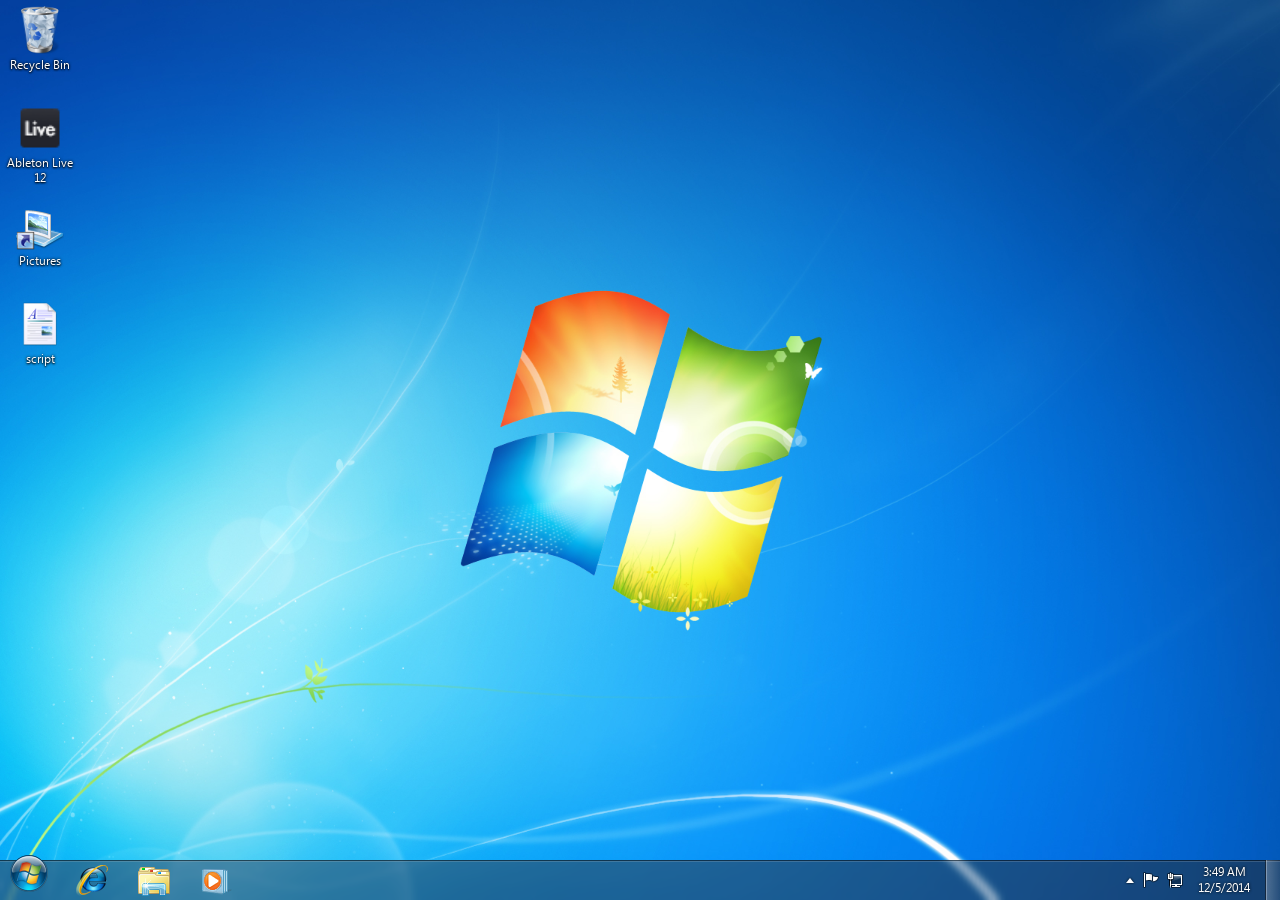
<file: index.html>
<!doctype html>
<html lang="en">
<head>
  <meta charset="utf-8">
  <meta name="viewport" content="width=device-width, initial-scale=1">
  <title></title>
  <!-- 7.css by Khang Nguyen Duy, MIT License (see css/7.css.LICENSE) -->
  <link rel="stylesheet" href="css/7.css">
  <style>
    /* Segoe UI exactly as shipped with Windows 7 (from Microsoft's Windows 7 SP1 media) */
    @font-face { font-family: "Segoe UI"; src: url("fonts/segoeui.ttf") format("truetype"); font-weight: 400; font-style: normal; }
    @font-face { font-family: "Segoe UI"; src: url("fonts/segoeuii.ttf") format("truetype"); font-weight: 400; font-style: italic; }
    @font-face { font-family: "Segoe UI"; src: url("fonts/seguisb.ttf") format("truetype"); font-weight: 600; font-style: normal; }
    @font-face { font-family: "Segoe UI"; src: url("fonts/segoeuib.ttf") format("truetype"); font-weight: 700; font-style: normal; }
    @font-face { font-family: "Segoe UI"; src: url("fonts/segoeuiz.ttf") format("truetype"); font-weight: 700; font-style: italic; }
    @font-face { font-family: "Segoe UI"; src: url("fonts/segoeuil.ttf") format("truetype"); font-weight: 300; font-style: normal; }

    /* Windows 7 Aero pointers (from Windows\Cursors on the Windows 7 media; hotspots from the .cur files) */
    :root { --arrow: url("cursors/aero_arrow.png") 0 0, default; --hand: url("cursors/aero_link.png") 4 0, pointer; }
    *, *::before, *::after { cursor: var(--arrow) !important; }
    a[href]:not(#startmenu a), a[href]:not(#startmenu a) * { cursor: var(--hand) !important; }
    input[type=text], input[type=search], textarea { cursor: text !important; }

    * { box-sizing: border-box; }
    html, body { margin: 0; height: 100%; overflow: hidden; }
    body { font: 9pt "Segoe UI", Tahoma, sans-serif; background: #1a6fc9; user-select: none; -webkit-user-select: none; }
    img { -webkit-user-drag: none; }

    /* ---------- Desktop ---------- */
    #desktop {
      position: fixed; inset: 0;
      background: #1a6fc9 url("images/wallpaper.jpg") center / cover no-repeat;
    }

    /* Desktop icons (add your own in #icons) */
    #icons { position: absolute; top: 4px; left: 4px; bottom: 44px; display: flex; flex-direction: column; flex-wrap: wrap; align-content: flex-start; gap: 2px; }
    #icons[hidden] { display: none; }
    .icon {
      width: 76px; padding: 3px 2px 4px; text-align: center; color: #fff;
      border: 1px solid transparent; border-radius: 3px; text-shadow: 0 0 3px #000, 0 1px 2px #000;
    }
    /* Item highlight: Windows 7's own bitmaps from aero.msstyles (ListView LISTITEM, 9-slice with 3 px sizing margins) */
    .icon { border-image-slice: 3 fill; border-image-width: 3px; border-image-repeat: stretch; }
    .icon:hover { border-color: transparent; background: none; box-shadow: none; border-image-source: url("images/win7/listitem-hot.png"); }
    .icon.selected { border-color: transparent; background: none; box-shadow: none; border-image-source: url("images/win7/listitem-selected.png"); }
    .icon.selected:hover { border-image-source: url("images/win7/listitem-hot-selected.png"); }
    #icons.nofocus .icon.selected:not(:hover) { border-image-source: url("images/win7/listitem-selected-nofocus.png"); }
    .icon .ico { position: relative; display: block; width: 48px; height: 48px; margin: 0 auto 3px; }
    .icon .ico img { display: block; width: 100%; height: 100%; margin: 0; }
    .icon .ico .arrow { position: absolute; left: 0; bottom: 0; width: 40%; height: 40%; }
    #icons[data-size=small] .icon .ico { width: 32px; height: 32px; }
    #icons[data-size=large] .icon { width: 116px; }
    #icons[data-size=large] .icon .ico { width: 96px; height: 96px; }
    /* desktop (not phone): icons sit on a grid and can be dragged */
    #icons.free { display: block; inset: 0 0 40px 0; top: 0; left: 0; bottom: 40px; right: 0; }
    #icons.free .icon { position: absolute; }
    .icon-ghost { position: fixed; z-index: 9998; pointer-events: none; opacity: .55; margin: 0; }
    #marquee { position: fixed; z-index: 9997; pointer-events: none; border: 1px solid rgba(51,153,255,.95); background: rgba(51,153,255,.28); }
    #marquee[hidden] { display: none; }

    /* ---------- Windows: 7.css provides the look; these make them float, resize and snap ---------- */
    .window.app { position: absolute; display: flex; flex-direction: column; min-width: 200px; min-height: 100px; border-radius: var(--w7-w-bdr, 6px) var(--w7-w-bdr, 6px) 0 0; }
    /* Aero glass: the wallpaper and windows behind show through the frame, blurred */
    .window.app { -webkit-backdrop-filter: blur(6px) saturate(1.25); backdrop-filter: blur(6px) saturate(1.25); }
    .window.app[hidden] { display: none; }
    .window.app .title-bar { touch-action: none; }
    .window.app .title-bar .title-icon { width: 16px; height: 16px; margin: 0 4px 0 1px; flex: none; }
    .window.app .title-bar-text { display: flex; align-items: center; }
    .window.app .window-body { flex: 1; overflow: auto; user-select: text; -webkit-user-select: text; }
    .window.app[data-snap=max] { border-radius: 0; }
    .rz { position: absolute; z-index: 5; }
    .rz.n, .rz.s { left: 8px; right: 8px; height: 8px; } .rz.n { top: -4px; } .rz.s { bottom: -4px; }
    .rz.e, .rz.w { top: 8px; bottom: 8px; width: 8px; } .rz.e { right: -4px; } .rz.w { left: -4px; }
    .rz.ne, .rz.nw, .rz.se, .rz.sw { width: 12px; height: 12px; }
    .rz.ne { top: -4px; right: -4px; } .rz.nw { top: -4px; left: -4px; } .rz.se { bottom: -4px; right: -4px; } .rz.sw { bottom: -4px; left: -4px; }
    .rz.n, .rz.s { cursor: url("cursors/aero_ns.png") 4 11, ns-resize !important; } .rz.e, .rz.w { cursor: url("cursors/aero_ew.png") 11 4, ew-resize !important; }
    .rz.ne, .rz.sw { cursor: url("cursors/aero_nesw.png") 8 8, nesw-resize !important; } .rz.nw, .rz.se { cursor: url("cursors/aero_nwse.png") 8 8, nwse-resize !important; }
    .window.app[data-snap=max] .rz { display: none; }

    /* Aero Snap preview */
    #snap-preview {
      position: fixed; z-index: 9000; pointer-events: none; border-radius: 6px;
      border: 1px solid rgba(255,255,255,.8); background: rgba(190,220,255,.25);
      box-shadow: inset 0 0 0 1px rgba(0,0,0,.25), 0 0 20px rgba(0,0,0,.3);
      -webkit-backdrop-filter: blur(4px); backdrop-filter: blur(4px); transition: all .15s;
    }
    #snap-preview[hidden] { display: none; }

    /* Aero Peek: other windows turn into clear glass outlines */
    body.peek .window.app:not(.peek-keep) { background: transparent; box-shadow: inset 0 0 0 1px rgba(255,255,255,.7), 0 0 0 1px rgba(0,0,0,.35); }
    body.peek .window.app:not(.peek-keep)::before { opacity: .12; }
    body.peek .window.app:not(.peek-keep) > * { visibility: hidden; }

    /* ---------- Explorer windows (Recycle Bin, Libraries) ---------- */
    .window.explorer .window-body { margin: 0 6px 6px; padding: 0; display: flex; flex-direction: column; overflow: hidden; background: #fff; }
    .ex-nav { display: flex; align-items: center; gap: 6px; height: 32px; margin: 0 6px 4px; }
    .ex-arrows { display: flex; flex: none; }
    .ex-arrows span {
      width: 26px; height: 26px; border-radius: 50%; display: grid; place-items: center; margin-right: 1px;
      border: 1px solid rgba(0,0,0,.4); opacity: .55;
      background: radial-gradient(circle at 50% 30%, #fff, #c3d1e3 60%, #9fb2cc);
      box-shadow: inset 0 0 0 1px rgba(255,255,255,.7);
    }
    .ex-arrows span::after { content: ""; border-top: 5px solid transparent; border-bottom: 5px solid transparent; }
    .ex-arrows .back::after { border-right: 7px solid #3b5d86; margin-right: 2px; }
    .ex-arrows .fwd::after { border-left: 7px solid #3b5d86; margin-left: 2px; }
    .ex-address, .ex-search { height: 24px; display: flex; align-items: center; background: #fff; border: 1px solid #8e9fb3; border-radius: 2px; box-shadow: 0 0 0 1px rgba(255,255,255,.4); }
    .ex-address { flex: 1; min-width: 0; padding-left: 4px; gap: 4px; white-space: nowrap; overflow: hidden; }
    .ex-address img { width: 16px; height: 16px; }
    .ex-address .chev { width: 0; height: 0; border-left: 4px solid #333; border-top: 3.5px solid transparent; border-bottom: 3.5px solid transparent; margin: 0 4px; }
    .ex-address .fill { flex: 1; }
    .ex-address .drop { width: 18px; height: 100%; display: grid; place-items: center; border-left: 1px solid transparent; }
    .ex-address .drop::after { content: ""; border-top: 4px solid #333; border-left: 3.5px solid transparent; border-right: 3.5px solid transparent; }
    .ex-address .refresh { width: 22px; height: 100%; border-left: 1px solid #c5d2e3; display: grid; place-items: center; }
    .ex-address .refresh::after { content: ""; width: 8px; height: 8px; border: 2px solid #2f6eb5; border-right-color: transparent; border-radius: 50%; }
    .ex-search { width: 34%; max-width: 220px; min-width: 110px; padding: 0 6px; }
    .ex-search input { all: unset; flex: 1; min-width: 0; font: italic 9pt "Segoe UI", Tahoma, sans-serif; color: #000; }
    .ex-search input::placeholder { color: #6d6d6d; opacity: 1; }
    .ex-search svg { width: 13px; height: 13px; flex: none; }
    .ex-cmd {
      height: 32px; flex: none; display: flex; align-items: center; gap: 2px; padding: 0 6px; color: #1e395b;
      background: linear-gradient(#f5faff, #e8f0fa 50%, #dce7f5 50%, #e5eefa); border-bottom: 1px solid #a0afc3;
    }
    .ex-cmd .btn { height: 24px; padding: 0 8px; display: flex; align-items: center; gap: 6px; border: 1px solid transparent; border-radius: 3px; }
    .ex-cmd .btn:hover { border-color: #7da2ce; background: linear-gradient(rgba(255,255,255,.8), rgba(220,235,252,.8)); }
    .ex-cmd .btn.dd::after { content: ""; border-top: 4px solid #1e395b; border-left: 3.5px solid transparent; border-right: 3.5px solid transparent; }
    .ex-cmd .fill { flex: 1; }
    .ex-cmd img { width: 16px; height: 16px; }
    .ex-main { flex: 1; min-height: 0; display: flex; }
    .ex-tree { width: 180px; flex: none; padding: 8px 0; border-right: 1px solid #d6e5f5; overflow: auto; color: #000; }
    .ex-tree .node { display: flex; align-items: center; gap: 5px; height: 22px; padding: 0 6px 0 4px; margin: 0 4px 10px; border: 1px solid transparent; border-radius: 2px; }
    .ex-tree .node:hover { border-color: #b8d6fb; background: linear-gradient(#fafbfd, #ebf3fd); }
    .ex-tree .node .tw { width: 0; height: 0; border-left: 5px solid #a6a6a6; border-top: 4px solid transparent; border-bottom: 4px solid transparent; margin: 0 3px; opacity: 0; transition: opacity .3s; }
    .ex-tree:hover .node .tw { opacity: 1; }
    .ex-tree .node img { width: 16px; height: 16px; }
    .ex-content { flex: 1; min-width: 0; overflow: auto; padding: 10px 14px; color: #000; user-select: none; -webkit-user-select: none; }
    .ex-tree, .ex-nav, .ex-cmd, .ex-details { user-select: none; -webkit-user-select: none; }
    .ex-content .lib-head { font-size: 13pt; color: #1e395b; margin: 2px 0 2px; }
    .ex-content .lib-sub { color: #444; margin-bottom: 14px; }
    .ex-content .tiles { display: flex; flex-wrap: wrap; gap: 4px 8px; }
    .ex-content .tile { width: 240px; display: flex; align-items: center; gap: 8px; padding: 4px; border: 1px solid transparent; border-radius: 3px; }
    .ex-content .tile:hover { border-color: #b8d6fb; background: linear-gradient(#fafbfd, #ebf3fd); }
    .ex-content .tile.selected { border-color: #7da2ce; background: linear-gradient(#dcebfc, #c1dbfc); }
    .ex-content .tile img { width: 48px; height: 48px; }
    .ex-content .tile small { display: block; color: #6d6d6d; font-size: 9pt; }
    .ex-details { height: 50px; flex: none; display: flex; align-items: center; gap: 12px; padding: 0 14px; color: #1e395b; border-top: 1px solid #c5d2e3; background: linear-gradient(#f4f8fd, #e6eef9); }
    .ex-details img { width: 32px; height: 32px; }

    /* ---------- Taskbar ---------- */
    #taskbar {
      position: fixed; left: 0; right: 0; bottom: 0; height: 40px; display: flex; align-items: center; z-index: 9999;
      background: linear-gradient(rgba(25,45,75,.55), rgba(10,20,40,.72));
      -webkit-backdrop-filter: blur(8px); backdrop-filter: blur(8px);
      border-top: 1px solid rgba(255,255,255,.35);
      box-shadow: inset 0 1px 0 rgba(0,0,0,.45), inset 0 2px 0 rgba(255,255,255,.08);
    }
    #start {
      width: 54px; height: 54px; flex: none; margin: -14px 2px 0 2px; padding: 0; border: 0;
      background: url("images/start-orb.png") 0 0 / 54px 162px no-repeat;
    }
    #start:hover { background-position: 0 -54px; }
    #start:active, #start.open { background-position: 0 -108px; }

    /* Taskbar buttons: icon only, glow follows the mouse in the icon's colour */
    #tasks { flex: 1; min-width: 0; display: flex; gap: 2px; height: 100%; padding: 1px 2px 1px 4px; overflow: hidden; }
    .tb {
      --glow: 120, 190, 255; --mx: 50%;
      position: relative; width: 60px; flex: none; height: 38px; display: grid; place-items: center;
      border: 1px solid transparent; border-radius: 3px;
    }
    .tb img { width: 32px; height: 32px; pointer-events: none; }
    .tb.running {
      border-color: rgba(0,0,0,.55);
      background: linear-gradient(rgba(255,255,255,.22), rgba(255,255,255,.08) 45%, rgba(255,255,255,.03) 45%, rgba(255,255,255,.12));
      box-shadow: inset 0 0 0 1px rgba(255,255,255,.28);
    }
    .tb.running.multi::before { content: ""; position: absolute; inset: -1px -4px -1px auto; width: 3px; border: 1px solid rgba(0,0,0,.5); border-left: 0; border-radius: 0 3px 3px 0; background: rgba(255,255,255,.15); }
    .tb:hover {
      border-color: rgba(0,0,0,.6);
      background:
        radial-gradient(circle at var(--mx) 110%, rgba(var(--glow), .85), rgba(var(--glow), .25) 45%, transparent 70%),
        linear-gradient(rgba(255,255,255,.3), rgba(255,255,255,.1) 45%, rgba(255,255,255,.04) 45%, rgba(255,255,255,.14));
      box-shadow: inset 0 0 0 1px rgba(255,255,255,.4);
    }
    .tb.active {
      border-color: rgba(0,0,0,.6);
      background:
        radial-gradient(circle at 50% 110%, rgba(var(--glow), .55), transparent 70%),
        linear-gradient(rgba(255,255,255,.42), rgba(255,255,255,.22) 45%, rgba(255,255,255,.12) 45%, rgba(255,255,255,.3));
      box-shadow: inset 0 0 0 1px rgba(255,255,255,.5), inset 0 0 6px rgba(0,0,0,.3);
    }

    #tray { display: flex; align-items: center; height: 100%; color: #fff; text-shadow: 0 0 3px #000; flex: none; }
    #tray-arrow { width: 18px; height: 30px; display: grid; place-items: center; border: 1px solid transparent; border-radius: 3px; }
    #tray-arrow::after { content: ""; border-bottom: 5px solid #fff; border-left: 4px solid transparent; border-right: 4px solid transparent; filter: drop-shadow(0 0 1px #000); }
    #trayicons { display: flex; align-items: center; gap: 0; }
    #trayicons img { width: 16px; height: 16px; display: block; }
    #trayicons .ti { width: 24px; height: 30px; display: grid; place-items: center; border: 1px solid transparent; border-radius: 3px; }
    #trayicons .ti[hidden] { display: none; }
    #tray-arrow:hover, #trayicons .ti:hover, #clock:hover {
      border-color: rgba(0,0,0,.5); background: linear-gradient(rgba(255,255,255,.3), rgba(255,255,255,.08) 50%, rgba(255,255,255,.02) 50%, rgba(255,255,255,.15));
      box-shadow: inset 0 0 0 1px rgba(255,255,255,.35);
    }
    #clock { height: 36px; padding: 0 8px; margin: 0 2px; display: flex; flex-direction: column; justify-content: center; text-align: center; line-height: 1.35; border: 1px solid transparent; border-radius: 3px; }
    #showdesk {
      width: 15px; height: 100%; margin-left: 4px; padding: 0; border: 0; border-left: 1px solid rgba(0,0,0,.5);
      background: linear-gradient(90deg, rgba(255,255,255,.25), rgba(255,255,255,.08));
      box-shadow: inset 1px 0 0 rgba(255,255,255,.3);
    }
    #showdesk:hover { background: linear-gradient(90deg, rgba(255,255,255,.5), rgba(255,255,255,.2)); }

    /* ---------- Tooltip (Windows 7 style) ---------- */
    #tooltip {
      position: fixed; z-index: 20000; max-width: 300px; padding: 2px 7px 3px; pointer-events: none; white-space: pre-line;
      color: #575757; font: 9pt "Segoe UI", Tahoma, sans-serif;
      background: linear-gradient(#fff, #e4e5f0); border: 1px solid #767676; border-radius: 2px;
      box-shadow: 2px 2px 3px rgba(0,0,0,.25);
    }
    #tooltip[hidden] { display: none; }

    /* ---------- DWM glass (js/dwm-glass.js renders Windows 7's own blur + colorization shaders) ---------- */
    html.dwm-glass .window.app { -webkit-backdrop-filter: none; backdrop-filter: none; }
    html.dwm-glass .window.app:before { background: none; }
    html.dwm-glass .window.app:after { -webkit-backdrop-filter: none; backdrop-filter: none; background: var(--dwm-glass-inactive) 0 0 / 100vw 100vh fixed; }
    html.dwm-glass .window.app.active:after { background-image: var(--dwm-glass); }
    /* Taskbar: glass + aero.msstyles TaskBar2Composited::TaskBar BACKGROUNDBOTTOM (IMAGE 845, sizing margin top 2) */
    html.dwm-glass #taskbar {
      background: var(--dwm-glass) 0 0 / 100vw 100vh fixed; -webkit-backdrop-filter: none; backdrop-filter: none;
      border: 0; box-shadow: none;
      border-image: url("images/win7/taskbar-bottom.png") 2 0 0 0 fill / 2px 0 0 0 stretch;
    }

    /* ---------- Taskbar thumbnails ---------- */
    #thumbs {
      position: fixed; bottom: 44px; z-index: 10002; display: flex; gap: 6px; padding: 8px;
      border: 1px solid rgba(0,0,0,.7); border-radius: 6px;
      background: linear-gradient(rgba(60,100,150,.55), rgba(25,45,80,.8));
      -webkit-backdrop-filter: blur(12px); backdrop-filter: blur(12px);
      box-shadow: inset 0 0 0 1px rgba(255,255,255,.4), 0 0 10px rgba(0,0,0,.5);
    }
    #thumbs[hidden] { display: none; }
    .thumb { position: relative; width: 200px; padding: 4px 6px 8px; border: 1px solid transparent; border-radius: 4px; }
    .thumb:hover { border-color: rgba(0,0,0,.6); background: linear-gradient(rgba(255,255,255,.35), rgba(255,255,255,.1)); box-shadow: inset 0 0 0 1px rgba(255,255,255,.45); }
    .thumb .head { display: flex; align-items: center; gap: 5px; height: 20px; padding-right: 20px; color: #000; text-shadow: 0 0 8px #fff, 0 0 8px #fff, 0 0 4px #fff; }
    .thumb .head img { width: 16px; height: 16px; }
    .thumb .head span { white-space: nowrap; overflow: hidden; text-overflow: ellipsis; }
    .thumb .x { position: absolute; top: 4px; right: 5px; width: 18px; height: 16px; display: none; place-items: center; border-radius: 3px; border: 1px solid rgba(0,0,0,.6); color: #fff; font: bold 9px/1 "Segoe UI", sans-serif; background: linear-gradient(#e8a493, #c2452c 50%, #d8765b); }
    .thumb:hover .x { display: grid; }
    .thumb .pv { height: 110px; display: grid; place-items: center; overflow: hidden; margin-top: 4px; pointer-events: none; }
    .thumb .pv > div { flex: none; transform-origin: center; }

    /* ---------- Flyouts (clock, Action Center, network, hidden icons) ---------- */
    .flyout {
      position: fixed; bottom: 46px; z-index: 10003; padding: 6px;
      border: 1px solid rgba(0,0,0,.7); border-radius: 6px;
      background: linear-gradient(rgba(60,100,150,.55), rgba(25,45,80,.8));
      -webkit-backdrop-filter: blur(12px); backdrop-filter: blur(12px);
      box-shadow: inset 0 0 0 1px rgba(255,255,255,.4), 0 0 10px rgba(0,0,0,.5);
    }
    .flyout[hidden] { display: none; }
    .flyout .panel { background: #fff; border: 1px solid rgba(0,0,0,.5); border-radius: 3px; color: #000; overflow: hidden; }
    .flyout .inner { padding: 10px 14px; }
    .flyout .foot { padding: 8px 14px; background: linear-gradient(#f1f5fb, #e4ecf7); border-top: 1px solid #dfe9f5; text-align: center; }
    .flyout .link { color: #0066cc; }
    .flyout .link:hover { text-decoration: underline; color: #3399ff; }
    #calendar .panel { width: 236px; }
    #calendar .longdate { display: block; text-align: center; padding: 10px 6px 6px; }
    #calendar .nav { display: flex; align-items: center; justify-content: space-between; padding: 4px 8px; color: #1e395b; }
    #calendar .nav .arrow { width: 18px; height: 18px; display: grid; place-items: center; border-radius: 2px; }
    #calendar .nav .arrow:hover { background: #e3eefb; }
    #calendar .nav .prev::after { content: ""; border-right: 5px solid #444; border-top: 4px solid transparent; border-bottom: 4px solid transparent; }
    #calendar .nav .next::after { content: ""; border-left: 5px solid #444; border-top: 4px solid transparent; border-bottom: 4px solid transparent; }
    #calendar table { border-collapse: separate; border-spacing: 0; margin: 0 auto 8px; box-shadow: none; border: 0; background: none; }
    #calendar th, #calendar td { background: none; box-shadow: none; }
    #calendar th { border: 0; border-bottom: 1px solid #dfe9f5; text-align: center; }
    #calendar th { font-weight: normal; color: #1e395b; padding: 2px 0 4px; width: 30px; }
    #calendar td { text-align: center; height: 21px; border: 1px solid transparent; border-radius: 2px; }
    #calendar td.other { color: #a0a0a0; }
    #calendar td:hover { border-color: #b8d6fb; background: #e3eefb; }
    #calendar td.today { border-color: #3399ff; color: #000; }
    #calendar td.sel { background: #cde4fc; border-color: #7da2ce; }
    #trayflyout .panel { min-width: 90px; }
    #netflyout .panel, #acflyout .panel { width: 260px; }
    #netflyout .conn { display: flex; gap: 10px; align-items: center; margin-top: 8px; }
    #netflyout .conn img { width: 32px; height: 32px; }
    #netflyout .muted, #acflyout .muted { color: #575757; }

    /* ---------- Context menus (7.css [role=menu]) ---------- */
    .ctx { position: fixed; z-index: 20001; }
    .ctx[hidden] { display: none; }
    ul[role=menu] { font: 9pt "Segoe UI", Tahoma, sans-serif; }
    ul[role=menu] [role=menuitem] > a { position: relative; color: #000; }
    ul[role=menu] [role=menuitem] > a > img { position: absolute; left: 6px; top: 50%; width: 16px; height: 16px; transform: translateY(-50%); }
    ul[role=menu] [role=menuitem] > a.default { font-weight: bold; }
    ul[role=menu] [role=menuitem] > a[data-check=on]::before { content: "✓"; position: absolute; left: 10px; }
    ul[role=menu] [role=menuitem] > a[data-radio=on]::before { content: ""; position: absolute; left: 12px; top: 50%; width: 6px; height: 6px; margin-top: -3px; border-radius: 50%; background: #000; }
    ul[role=menu] [aria-haspopup=true] > ul[role=menu] { position: absolute; }

    /* Jump list (right-click a taskbar button) */
    #jumplist { position: fixed; bottom: 44px; z-index: 20001; width: 250px; padding: 8px;
      border: 1px solid rgba(0,0,0,.7); border-radius: 6px;
      background: linear-gradient(rgba(60,100,150,.55), rgba(25,45,80,.8));
      -webkit-backdrop-filter: blur(12px); backdrop-filter: blur(12px);
      box-shadow: inset 0 0 0 1px rgba(255,255,255,.4), 0 0 10px rgba(0,0,0,.5); color: #fff; }
    #jumplist[hidden] { display: none; }
    #jumplist .ji { display: flex; align-items: center; gap: 8px; height: 26px; padding: 0 8px; border: 1px solid transparent; border-radius: 3px; text-shadow: 0 0 6px #000, 0 0 2px #000; }
    #jumplist .ji:hover { border-color: rgba(0,0,0,.6); background: linear-gradient(rgba(255,255,255,.4), rgba(255,255,255,.15) 50%, rgba(255,255,255,.05) 50%, rgba(255,255,255,.2)); box-shadow: inset 0 0 0 1px rgba(255,255,255,.45); }
    #jumplist .ji img { width: 16px; height: 16px; }
    #jumplist .ji .pin { width: 16px; height: 16px; }

    /* ---------- Start menu (Windows 7 layout) ---------- */
    #startmenu {
      position: fixed; left: 0; bottom: 40px; width: 424px; max-width: 100vw; height: 520px; max-height: calc(100vh - 70px); z-index: 10000;
      display: flex; padding: 6px 6px 8px 6px; gap: 0;
      border: 1px solid rgba(0,0,0,.75); border-bottom: 0; border-radius: 7px 7px 0 0;
      background: linear-gradient(rgba(60,100,150,.55), rgba(25,45,80,.8));
      -webkit-backdrop-filter: blur(12px); backdrop-filter: blur(12px);
      box-shadow: inset 0 0 0 1px rgba(255,255,255,.4), 0 0 12px rgba(0,0,0,.55);
      font: 9pt "Segoe UI", Tahoma, sans-serif;
    }
    #startmenu[hidden] { display: none; }
    #startmenu a { text-decoration: none; color: inherit; }

    /* Left column: white program list, then the search box on the glass */
    #startmenu .left { width: 252px; flex: none; display: flex; flex-direction: column; }
    #startmenu .programs {
      flex: 1; min-height: 0; display: flex; flex-direction: column;
      background: #fff; border: 1px solid rgba(0,0,0,.55); border-radius: 4px;
      box-shadow: 0 0 0 1px rgba(255,255,255,.45);
    }
    #startmenu .list { flex: 1; overflow: auto; padding: 6px 4px 2px; }
    #startmenu .sep { height: 1px; margin: 4px 8px; background: linear-gradient(90deg, transparent, #d5dfe9 15%, #d5dfe9 85%, transparent); }
    #startmenu .prog {
      display: flex; align-items: center; gap: 6px; height: 40px; padding: 0 6px; color: #000;
      border: 1px solid transparent; border-radius: 3px;
    }
    #startmenu .prog img { width: 32px; height: 32px; flex: none; }
    #startmenu .prog:hover, #startmenu .allprogs:hover {
      border-color: #7da2ce; background: linear-gradient(#dcebfc, #c1dbfc);
      box-shadow: inset 0 0 0 1px rgba(255,255,255,.6);
    }
    #startmenu .results-head { padding: 4px 8px 2px; color: #1e395b; font-weight: bold; }
    #startmenu .noresults { padding: 8px; color: #6d6d6d; }
    #startmenu .allprogs {
      display: flex; align-items: center; gap: 8px; height: 30px; margin: 0 4px 4px; padding: 0 8px; color: #000;
      border: 1px solid transparent; border-radius: 3px;
    }
    #startmenu .allprogs .arrow { width: 0; height: 0; border-left: 5px solid #2b2b2b; border-top: 4px solid transparent; border-bottom: 4px solid transparent; }
    #startmenu .allprogs .mag { display: none; width: 12px; height: 12px; }
    #startmenu.searching .allprogs .arrow { display: none; }
    #startmenu.searching .allprogs .mag { display: block; }
    #startmenu.all .allprogs .arrow { border-left: 0; border-right: 5px solid #2b2b2b; }
    #startmenu .searchbox {
      position: relative; height: 26px; margin: 9px 4px 0 2px; display: flex; align-items: center;
      background: #fff; border: 1px solid #8e9fb3; border-radius: 2px; box-shadow: 0 0 0 1px rgba(255,255,255,.35);
    }
    #startmenu .searchbox input {
      all: unset; flex: 1; min-width: 0; height: 100%; padding: 0 6px; font: 9pt "Segoe UI", Tahoma, sans-serif; color: #000;
    }
    #startmenu .searchbox input::placeholder { color: #6d6d6d; font-style: italic; opacity: 1; }
    #startmenu .searchbox svg { width: 14px; height: 14px; margin-right: 6px; flex: none; }

    /* Right column: user picture, folder links, Shut down */
    #startmenu .right { flex: 1; min-width: 0; display: flex; flex-direction: column; padding: 46px 0 0 6px; color: #fff; }
    #startmenu .userpic {
      position: absolute; top: -26px; right: 52px; width: 66px; height: 66px; padding: 8px;
      border: 1px solid rgba(0,0,0,.6); border-radius: 6px;
      background: linear-gradient(rgba(255,255,255,.95), rgba(214,229,245,.85) 50%, rgba(190,210,235,.85));
      box-shadow: inset 0 0 0 1px rgba(255,255,255,.9), 0 1px 4px rgba(0,0,0,.45);
    }
    #startmenu .userpic img { display: block; width: 48px; height: 48px; border-radius: 2px; }
    #startmenu .userpic img[hidden] { display: none; }
    #startmenu .userpic .blank { width: 48px; height: 48px; border-radius: 2px; background: linear-gradient(#e8f1fb, #b9d2ee); box-shadow: inset 0 0 0 1px rgba(0,0,0,.2); }
    #startmenu .userpic .blank[hidden] { display: none; }
    #startmenu .place {
      display: block; height: 31px; line-height: 29px; padding: 0 10px; margin-right: 2px; white-space: nowrap; overflow: hidden; text-overflow: ellipsis;
      border: 1px solid transparent; border-radius: 3px; text-shadow: 0 0 6px #000, 0 0 2px #000;
    }
    #startmenu .place:hover {
      border-color: rgba(0,0,0,.6);
      background: linear-gradient(rgba(255,255,255,.4), rgba(255,255,255,.15) 50%, rgba(255,255,255,.05) 50%, rgba(255,255,255,.2));
      box-shadow: inset 0 0 0 1px rgba(255,255,255,.45);
    }
    #startmenu .rsep { height: 1px; margin: 3px 8px 3px 4px; background: linear-gradient(90deg, rgba(255,255,255,0), rgba(255,255,255,.3) 20%, rgba(255,255,255,.3) 80%, rgba(255,255,255,0)); box-shadow: 0 -1px 0 rgba(0,0,0,.25); }
    #startmenu .spacer { flex: 1; }
    #startmenu .shutdown { position: relative; display: flex; height: 24px; margin: 0 6px 0 4px; align-self: flex-start; }
    #startmenu .shutdown > div {
      display: flex; align-items: center; justify-content: center; color: #fff; text-shadow: 0 0 4px #000;
      border: 1px solid rgba(0,0,0,.7);
      background: linear-gradient(rgba(255,255,255,.35), rgba(255,255,255,.12) 50%, rgba(0,0,0,.1) 50%, rgba(255,255,255,.15));
      box-shadow: inset 0 0 0 1px rgba(255,255,255,.4);
    }
    #startmenu .shutdown .main { padding: 0 14px; border-radius: 3px 0 0 3px; }
    #startmenu .shutdown .more { width: 22px; border-left: 0; border-radius: 0 3px 3px 0; }
    #startmenu .shutdown .more::after { content: ""; border-left: 4px solid #fff; border-top: 4px solid transparent; border-bottom: 4px solid transparent; filter: drop-shadow(0 0 1px #000); }
    #startmenu .shutdown > div:hover, #startmenu .shutdown .more.open { background: linear-gradient(rgba(255,255,255,.55), rgba(255,255,255,.25) 50%, rgba(120,190,255,.25) 50%, rgba(160,220,255,.5)); }

    /* ---------- Notification balloon (7.css [role=tooltip], tail pointing down at the tray) ---------- */
    #notify {
      position: fixed; right: 10px; bottom: 58px; z-index: 10001; max-width: calc(100vw - 20px);
      display: flex; align-items: center; gap: 10px; padding: 12px 34px 12px 12px;
      font: 9pt "Segoe UI", Tahoma, sans-serif; color: #000;
      opacity: 1; transition: opacity .4s;
    }
    #notify[hidden] { display: none; }
    #notify::before { right: var(--tail, 12px); }
    #notify.fading { opacity: 0; }
    #notify img { width: 32px; height: 32px; flex: none; }
    #notify .text { font-weight: bold; }
    #notify .close {
      position: absolute; top: 5px; right: 5px; width: 18px; height: 18px; border: 1px solid transparent; border-radius: 3px;
      display: grid; place-items: center; color: #666; font: 13px/1 "Segoe UI", Tahoma, sans-serif;
    }
    #notify .close:hover { color: #000; border-color: #b8b8b8; background: linear-gradient(#fff, #e3e3e3); }
    #notify .close:active { background: linear-gradient(#e3e3e3, #f5f5f5); }

    #start, .tb, #showdesk, .icon, #notify .close, #tray-arrow, .ti, #clock { -webkit-tap-highlight-color: transparent; outline: none; }
    #start:focus-visible, .tb:focus-visible, #showdesk:focus-visible, .icon:focus-visible { outline: 1px dotted #fff; }
    #notify .close:focus-visible { outline: 1px dotted #000; }

    /* ---------- Mobile ---------- */
    @media (max-width: 640px) {
      /* Windows open full-screen above the taskbar */
      .window.app { left: 0 !important; top: 0 !important; width: 100% !important; height: calc(100% - 40px) !important; min-width: 0; }
      .window.app .title-bar-controls button[aria-label="Maximize"],
      .window.app .title-bar-controls button[aria-label="Restore"] { display: none; }
      .rz { display: none; }
      .ex-tree { display: none; }
      .ex-search { display: none; }

      /* Bigger tap targets for icons */
      #icons { gap: 8px; top: 8px; left: 8px; }
      .icon { width: 84px; padding: 6px 2px; }

      /* Taskbar: narrower buttons */
      .tb { width: 44px; }
      .tb img { width: 28px; height: 28px; }
      #trayicons .ti { width: 20px; }
      #clock { padding: 0 4px; }
      #showdesk { width: 12px; }

      /* Start menu spans the screen */
      #startmenu { width: 100%; height: 70vh; }
      #startmenu .left { width: auto; flex: 1.35; min-width: 0; }
      #startmenu .right { flex: 1; }
      #startmenu .userpic { right: calc(6px + (100% - 12px) / 2.35 / 2 - 34px); }
    }
  </style>
</head>
<body>

  <div id="desktop">
    <div id="icons" data-size="medium">
      <div class="icon" data-id="recycle-bin" data-open="recycle-bin" data-menu="recycle-bin"><span class="ico"><img src="images/desktop/recycle-bin.png" alt=""></span><span>Recycle Bin</span></div>
      <div class="icon" data-id="ableton-live-12" data-href="ableton-live-12/"><span class="ico"><img src="images/desktop/live-12-app.png" alt=""></span><span>Ableton Live 12</span></div>
      <div class="icon" data-id="pictures" data-href="https://www.instagram.com/sunbrightmedia?exln=Y3VqNGJqeGl2OXhv&amp;utm_source=qr"><span class="ico"><img src="images/startmenu/pictures.png" alt=""><img class="arrow" src="images/desktop/shortcut-arrow-24.png" alt=""></span><span>Pictures</span></div>
      <div class="icon" data-id="script" data-href="script/"><span class="ico"><img src="images/desktop/document.png" alt=""></span><span>script</span></div>
      <!--
        Desktop icon template. data-open is the id of the window it opens.
        <div class="icon" data-id="example" data-open="win-example"><span class="ico"><img src="images/icon.png" alt=""></span><span>Label</span></div>
      -->
    </div>

    <!--
      Window template (styled by 7.css). Give it an id, a position and a size.
      data-icon is the 16px/32px icon used in the title bar and on the taskbar.
      Add `hidden` to keep it closed until its icon is double-clicked.

      <div class="window glass active app" id="win-example" data-icon="images/icon.png" style="left:120px; top:60px; width:460px; height:320px">
        <div class="title-bar">
          <div class="title-bar-text">Title</div>
          <div class="title-bar-controls">
            <button aria-label="Minimize"></button>
            <button aria-label="Maximize"></button>
            <button aria-label="Close"></button>
          </div>
        </div>
        <div class="window-body has-space">
          Content
        </div>
      </div>
    -->
  </div>

  <div id="snap-preview" hidden></div>
  <div id="marquee" hidden></div>

  <div id="startmenu" hidden>
    <div class="left">
      <div class="programs">
        <div class="list">
          <!-- Pinned programs (data-name is what the search box matches) -->
          <div class="pinned">
            <a class="prog" data-name="Ableton Live 12" href="ableton-live-12/" target="_blank" rel="noopener">
              <img src="images/desktop/live-12-app.png" alt=""><span>Ableton Live 12</span>
            </a>
          </div>
          <div class="results" hidden></div>
        </div>
        <div class="sep"></div>
        <div class="allprogs" tabindex="0"><span class="arrow"></span><svg class="mag" viewBox="0 0 16 16" aria-hidden="true"><circle cx="6.5" cy="6.5" r="4.5" fill="none" stroke="#3a6ea5" stroke-width="1.8"/><path d="M10 10l4.2 4.2" stroke="#3a6ea5" stroke-width="2.2" stroke-linecap="round"/></svg><span class="label">All Programs</span></div>
      </div>
      <div class="searchbox">
        <input type="text" placeholder="Search programs and files" aria-label="Search programs and files">
        <svg viewBox="0 0 16 16" aria-hidden="true"><circle cx="6.5" cy="6.5" r="4.5" fill="none" stroke="#3a6ea5" stroke-width="1.8"/><path d="M10 10l4.2 4.2" stroke="#3a6ea5" stroke-width="2.2" stroke-linecap="round"/></svg>
      </div>
    </div>
    <div class="right">
      <div class="userpic"><div class="blank"></div><img alt="" hidden></div>
      <div class="place" data-icon="">SunbrightMedia</div>
      <div class="place" data-icon="images/startmenu/documents.png">Documents</div>
      <div class="place" data-icon="images/startmenu/pictures.png" data-href="https://www.instagram.com/sunbrightmedia?exln=Y3VqNGJqeGl2OXhv&amp;utm_source=qr">Pictures</div>
      <div class="place" data-icon="images/startmenu/music.png">Music</div>
      <div class="rsep"></div>
      <div class="place" data-icon="images/startmenu/games.png">Games</div>
      <div class="place" data-icon="images/startmenu/computer.png">Computer</div>
      <div class="rsep"></div>
      <div class="place" data-icon="images/startmenu/control-panel.png">Control Panel</div>
      <div class="place" data-icon="images/startmenu/devices-printers.png">Devices and Printers</div>
      <div class="place" data-icon="">Default Programs</div>
      <div class="place" data-icon="images/startmenu/help.png">Help and Support</div>
      <div class="spacer"></div>
      <div class="shutdown"><div class="main">Shut down</div><div class="more"></div></div>
    </div>
  </div>

  <!-- Right-click menus -->
  <div class="ctx" id="menu-desktop" hidden>
    <ul role="menu" class="can-hover">
      <li role="menuitem" tabindex="0" aria-haspopup="true">View
        <ul role="menu">
          <li role="menuitem"><a data-size="large">Large icons</a></li>
          <li role="menuitem"><a data-size="medium" data-radio="on">Medium icons</a></li>
          <li role="menuitem" class="has-divider"><a data-size="small">Small icons</a></li>
          <li role="menuitem"><a data-toggle data-action="auto-arrange" data-check="off">Auto arrange icons</a></li>
          <li role="menuitem" class="has-divider"><a data-toggle data-action="align-grid" data-check="on">Align icons to grid</a></li>
          <li role="menuitem"><a data-action="toggle-icons" data-check="on">Show desktop icons</a></li>
          <li role="menuitem"><a data-toggle data-check="on">Show desktop gadgets</a></li>
        </ul>
      </li>
      <li role="menuitem" tabindex="0" aria-haspopup="true">Sort by
        <ul role="menu">
          <li role="menuitem"><a>Name</a></li>
          <li role="menuitem"><a>Size</a></li>
          <li role="menuitem"><a>Item type</a></li>
          <li role="menuitem"><a>Date modified</a></li>
        </ul>
      </li>
      <li role="menuitem" class="has-divider"><a data-action="refresh">Refresh</a></li>
      <li role="menuitem" aria-disabled="true"><a>Paste</a></li>
      <li role="menuitem" class="has-divider" aria-disabled="true"><a>Paste shortcut</a></li>
      <li role="menuitem" tabindex="0" aria-haspopup="true" class="has-divider">New
        <ul role="menu">
          <li role="menuitem"><a>Folder</a></li>
          <li role="menuitem" class="has-divider"><a>Shortcut</a></li>
          <li role="menuitem"><a>Briefcase</a></li>
          <li role="menuitem"><a>Bitmap image</a></li>
          <li role="menuitem"><a>Contact</a></li>
          <li role="menuitem"><a>Journal Document</a></li>
          <li role="menuitem"><a>Rich Text Document</a></li>
          <li role="menuitem"><a>Text Document</a></li>
          <li role="menuitem"><a>Compressed (zipped) Folder</a></li>
        </ul>
      </li>
      <li role="menuitem"><a><img src="images/menu/screen-resolution.png" alt="">Screen resolution</a></li>
      <li role="menuitem"><a><img src="images/menu/gadgets.png" alt="">Gadgets</a></li>
      <li role="menuitem"><a><img src="images/menu/personalize.png" alt="">Personalize</a></li>
    </ul>
  </div>

  <div class="ctx" id="menu-recycle-bin" hidden>
    <ul role="menu">
      <li role="menuitem"><a class="default" data-action="open-icon">Open</a></li>
      <li role="menuitem" class="has-divider" aria-disabled="true"><a>Empty Recycle Bin</a></li>
      <li role="menuitem"><a>Create shortcut</a></li>
      <li role="menuitem" class="has-divider"><a>Rename</a></li>
      <li role="menuitem"><a>Properties</a></li>
    </ul>
  </div>

  <div class="ctx" id="menu-icon" hidden>
    <ul role="menu">
      <li role="menuitem" class="has-divider"><a class="default" data-action="open-icon">Open</a></li>
      <li role="menuitem"><a>Cut</a></li>
      <li role="menuitem" class="has-divider"><a>Copy</a></li>
      <li role="menuitem"><a>Create shortcut</a></li>
      <li role="menuitem"><a>Delete</a></li>
      <li role="menuitem" class="has-divider"><a>Rename</a></li>
      <li role="menuitem"><a>Properties</a></li>
    </ul>
  </div>

  <div class="ctx" id="menu-taskbar" hidden>
    <ul role="menu" class="can-hover">
      <li role="menuitem" tabindex="0" aria-haspopup="true" class="has-divider">Toolbars
        <ul role="menu">
          <li role="menuitem"><a data-toggle data-check="off">Address</a></li>
          <li role="menuitem"><a data-toggle data-check="off">Links</a></li>
          <li role="menuitem"><a data-toggle data-check="off">Tablet PC Input Panel</a></li>
          <li role="menuitem"><a data-toggle data-check="off">Desktop</a></li>
          <li role="menuitem"><a>New toolbar...</a></li>
        </ul>
      </li>
      <li role="menuitem"><a data-action="cascade">Cascade windows</a></li>
      <li role="menuitem"><a data-action="stack">Show windows stacked</a></li>
      <li role="menuitem" class="has-divider"><a data-action="side-by-side">Show windows side by side</a></li>
      <li role="menuitem" class="has-divider"><a data-action="show-desktop">Show the desktop</a></li>
      <li role="menuitem" class="has-divider"><a>Start Task Manager</a></li>
      <li role="menuitem"><a data-toggle data-check="on">Lock the taskbar</a></li>
      <li role="menuitem"><a>Properties</a></li>
    </ul>
  </div>

  <div class="ctx" id="menu-start" hidden>
    <ul role="menu">
      <li role="menuitem"><a>Properties</a></li>
      <li role="menuitem"><a data-action="open-explorer">Open Windows Explorer</a></li>
    </ul>
  </div>

  <div class="ctx" id="menu-shutdown" hidden>
    <ul role="menu">
      <li role="menuitem"><a>Switch user</a></li>
      <li role="menuitem"><a>Log off</a></li>
      <li role="menuitem" class="has-divider"><a>Lock</a></li>
      <li role="menuitem"><a>Restart</a></li>
      <li role="menuitem"><a>Sleep</a></li>
    </ul>
  </div>

  <div id="jumplist" hidden></div>
  <div id="thumbs" hidden></div>
  <div id="tooltip" hidden></div>

  <!-- Clock flyout -->
  <div class="flyout" id="calendar" hidden>
    <div class="panel">
      <a class="link longdate"></a>
      <div class="nav"><span class="arrow prev"></span><span class="title"></span><span class="arrow next"></span></div>
      <table><thead><tr></tr></thead><tbody></tbody></table>
      <div class="foot"><a class="link">Change date and time settings...</a></div>
    </div>
  </div>

  <!-- Notification area flyouts -->
  <div class="flyout" id="trayflyout" hidden>
    <div class="panel"><div class="foot"><a class="link">Customize...</a></div></div>
  </div>
  <div class="flyout" id="acflyout" hidden>
    <div class="panel">
      <div class="inner"><span class="muted">No current issues detected</span></div>
      <div class="foot"><a class="link">Open Action Center</a></div>
    </div>
  </div>
  <div class="flyout" id="netflyout" hidden>
    <div class="panel">
      <div class="inner">
        <div class="muted">Currently connected to:</div>
        <div class="conn"><img src="images/startmenu/computer.png" alt=""><div><b>Network</b><br><span class="muted">Internet access</span></div></div>
      </div>
      <div class="foot"><a class="link">Open Network and Sharing Center</a></div>
    </div>
  </div>

  <!-- Mobile-only notification (shown by the script below) -->
  <div id="notify" role="tooltip" class="is-top is-left" hidden>
    <img src="images/info.png" alt="">
    <span class="text">Best viewed on desktop</span>
    <div class="close" tabindex="0" aria-label="Close">✕</div>
  </div>

  <div id="taskbar">
    <div id="start" tabindex="0" aria-label="Start"></div>
    <div id="tasks">
      <!-- Pinned programs (Windows 7 defaults). data-glow is the colour of the hover glow. -->
      <div class="tb pinned" data-app="ie" data-name="Internet Explorer" data-glow="64, 160, 255" tabindex="0"><img src="images/taskbar/ie.png" alt=""></div>
      <div class="tb pinned" data-app="explorer" data-name="Windows Explorer" data-glow="250, 200, 70" tabindex="0"><img src="images/taskbar/explorer.png" alt=""></div>
      <div class="tb pinned" data-app="wmp" data-name="Windows Media Player" data-glow="255, 150, 40" tabindex="0"><img src="images/taskbar/wmp.png" alt=""></div>
    </div>
    <div id="tray">
      <div id="tray-arrow" tabindex="0" aria-label="Show hidden icons"></div>
      <div id="trayicons">
        <div class="ti" id="notify-icon" hidden><img src="images/info-small.png" alt=""></div>
        <div class="ti" id="ac-icon"><img src="images/tray/action-center.png" alt=""></div>
        <div class="ti" id="net-icon"><img src="images/tray/network.png" alt=""></div>
      </div>
      <div id="clock"></div>
      <div id="showdesk" tabindex="0" aria-label="Show desktop"></div>
    </div>
  </div>

  <script src="js/dwm-glass.js"></script>
  <script>
    const $ = (s, r = document) => r.querySelector(s);
    const $$ = (s, r = document) => [...r.querySelectorAll(s)];
    // Phone layout (matches the CSS breakpoint); touch devices open icons with one tap
    const isPhone = () => matchMedia('(max-width: 640px)').matches;
    const singleTap = () => matchMedia('(max-width: 640px), (pointer: coarse)').matches;
    const canHover = () => matchMedia('(hover: hover)').matches;

    // Taskbar items are plain divs (7.css restyles buttons and [role=button]); make Enter/Space click them
    document.addEventListener('keydown', e => {
      if ((e.key === 'Enter' || e.key === ' ') && e.target.matches?.('#start, .tb, #showdesk, #notify .close, #tray-arrow')) { e.preventDefault(); e.target.click(); }
      if (e.key === 'Escape') closeAllPopups();
    });

    // ---------- Tooltips ----------
    const tip = $('#tooltip'); let tipTimer;
    function hideTip() { clearTimeout(tipTimer); tip.hidden = true; }
    function bindTip(el, text) {
      el.addEventListener('mouseenter', () => {
        if (!canHover()) return;
        clearTimeout(tipTimer);
        tipTimer = setTimeout(() => {
          const t = typeof text === 'function' ? text() : text;
          if (!t) return;
          tip.textContent = t; tip.hidden = false;
          const r = el.getBoundingClientRect();
          const x = Math.max(2, Math.min(innerWidth - tip.offsetWidth - 2, r.left + r.width / 2 - tip.offsetWidth / 2));
          tip.style.left = x + 'px';
          tip.style.top = (el.closest('#taskbar') ? r.top - tip.offsetHeight - 6 : r.bottom + 4) + 'px';
        }, 500);
      });
      el.addEventListener('mouseleave', hideTip);
      el.addEventListener('mousedown', hideTip);
    }

    // ---------- Clock: real day, month and time, but the year always shows as 2014 ----------
    const clock = $('#clock');
    const dateFmt = new Intl.DateTimeFormat();
    const longFmt = new Intl.DateTimeFormat(undefined, { weekday: 'long', year: 'numeric', month: 'long', day: 'numeric' });
    const in2014 = d => new Date(2014, d.getMonth(), d.getDate());
    const as2014 = (fmt, d) => fmt.formatToParts(d.getMonth() === 1 && d.getDate() === 29 ? d : in2014(d)).map(p => p.type === 'year' ? '2014' : p.value).join('');
    const tick = () => {
      const d = new Date();
      clock.innerHTML = d.toLocaleTimeString([], { hour: 'numeric', minute: '2-digit' }) + '<br><span>' + as2014(dateFmt, d) + '</span>';
    };
    tick(); setInterval(tick, 10000);
    bindTip(clock, () => as2014(longFmt, new Date()));

    // ---------- Popups (menus, flyouts, jump lists, thumbnails) ----------
    const start = $('#start'), menu = $('#startmenu');
    function closeMenus() { $$('.ctx').forEach(m => m.hidden = true); $('#jumplist').hidden = true; $('.shutdown .more').classList.remove('open'); }
    function closeFlyouts() { $$('.flyout').forEach(f => f.hidden = true); }
    function closeAllPopups() { closeMenus(); closeFlyouts(); hideThumbs(true); if (!menu.hidden) closeStart(); }
    function placeAt(el, x, y) {
      el.hidden = false;
      const w = el.offsetWidth, h = el.offsetHeight;
      el.style.left = Math.max(0, Math.min(x, innerWidth - w)) + 'px';
      el.style.top = Math.max(0, Math.min(y, innerHeight - h)) + 'px';
    }
    function openMenu(id, x, y) {
      closeMenus(); hideTip();
      const m = $('#' + id);
      placeAt(m, x, y);
      // open submenus to the left if there's no room on the right
      $$('[aria-haspopup=true] > ul[role=menu]', m).forEach(sub => {
        const right = m.getBoundingClientRect().right + 200 > innerWidth;
        sub.style.left = right ? 'auto' : ''; sub.style.right = right ? '100%' : '';
      });
      return m;
    }
    document.addEventListener('mousedown', e => {
      if (!e.target.closest('.ctx, #jumplist')) closeMenus();
      if (!e.target.closest('.flyout, #clock, #tray-arrow, .ti')) closeFlyouts();
    });
    // Menu items: ticks, radio choices and actions
    $$('.ctx a').forEach(a => a.addEventListener('click', () => {
      if (a.closest('[aria-disabled]')) return;
      if (a.hasAttribute('data-check')) a.dataset.check = a.dataset.check === 'on' ? 'off' : 'on';
      if (a.dataset.size) {
        $$('#menu-desktop a[data-size]').forEach(o => o.removeAttribute('data-radio'));
        a.dataset.radio = 'on'; $('#icons').dataset.size = a.dataset.size; layoutIcons(true);
      }
      const act = a.dataset.action;
      if (act === 'toggle-icons') $('#icons').hidden = a.dataset.check !== 'on';
      if (act === 'refresh') { const ic = $('#icons'); ic.style.visibility = 'hidden'; setTimeout(() => { ic.style.visibility = ''; layoutIcons(); }, 120); }
      if (act === 'auto-arrange') { iconOpt.auto = a.dataset.check === 'on'; layoutIcons(true); }
      if (act === 'align-grid') { iconOpt.align = a.dataset.check === 'on'; layoutIcons(true); }
      if (act === 'open-icon' && menuIcon) openIcon(menuIcon);
      if (act === 'open-explorer') launch('explorer');
      if (act === 'show-desktop') showDesktop();
      if (act === 'cascade' || act === 'stack' || act === 'side-by-side') arrange(act);
      closeMenus();
    }));

    // Right-click: Windows 7 menus instead of the browser's
    let menuIcon = null;
    document.addEventListener('contextmenu', e => {
      const t = e.target;
      if (t.closest('input, textarea')) return;
      e.preventDefault();
      closeFlyouts(); hideThumbs(true);
      const icon = t.closest('.icon'), tb = t.closest('.tb');
      if (icon) {
        $$('.icon').forEach(o => o.classList.toggle('selected', o === icon));
        menuIcon = icon;
        openMenu(icon.dataset.menu === 'recycle-bin' ? 'menu-recycle-bin' : 'menu-icon', e.clientX, e.clientY);
      } else if (t.closest('#start')) openMenu('menu-start', e.clientX, e.clientY);
      else if (tb) openJumpList(tb);
      else if (t.closest('#taskbar')) openMenu('menu-taskbar', e.clientX, e.clientY);
      else if (t.closest('#startmenu, .window, .flyout, #notify')) closeMenus();
      else if (t.closest('#desktop')) { $$('.icon').forEach(o => o.classList.remove('selected')); openMenu('menu-desktop', e.clientX, e.clientY); }
    });

    // ---------- Start menu ----------
    const pinnedProgs = $('.pinned', menu), results = $('.results', menu);
    const allBtn = $('.allprogs', menu), allLabel = $('.label', allBtn);
    const search = $('.searchbox input', menu);
    function resetMenu() {
      menu.classList.remove('all', 'searching'); allLabel.textContent = 'All Programs';
      search.value = ''; results.hidden = true; pinnedProgs.hidden = false;
    }
    function closeStart() { menu.hidden = true; start.classList.remove('open'); resetMenu(); closeMenus(); }
    function openStart() {
      closeFlyouts(); hideThumbs(true);
      menu.hidden = false; start.classList.add('open');
      menu.animate([{ opacity: 0 }, { opacity: 1 }], { duration: 120 });
      if (!singleTap()) search.focus();
    }
    start.onclick = e => { e.stopPropagation(); menu.hidden ? openStart() : closeStart(); };
    bindTip(start, 'Start');
    document.addEventListener('mousedown', e => {
      if (!menu.hidden && !menu.contains(e.target) && e.target !== start && !e.target.closest('.ctx')) closeStart();
    });
    $$('a.prog', menu).forEach(a => a.addEventListener('click', closeStart));

    // All Programs: lists every program A-Z, then becomes "Back"
    const progs = () => $$('a.prog', pinnedProgs);
    function showList(items, head) {
      results.innerHTML = '';
      if (head) { const h = document.createElement('div'); h.className = 'results-head'; h.textContent = head; results.append(h); }
      if (!items.length) { const n = document.createElement('div'); n.className = 'noresults'; n.textContent = 'No items match your search.'; results.append(n); }
      items.forEach(a => { const c = a.cloneNode(true); c.addEventListener('click', closeStart); results.append(c); });
      pinnedProgs.hidden = true; results.hidden = false;
    }
    allBtn.addEventListener('click', () => {
      if (menu.classList.contains('searching')) return; // "See more results"
      if (menu.classList.toggle('all')) {
        allLabel.textContent = 'Back';
        showList(progs().sort((a, b) => a.dataset.name.localeCompare(b.dataset.name)));
      } else resetMenu();
    });
    allBtn.addEventListener('keydown', e => { if (e.key === 'Enter' || e.key === ' ') { e.preventDefault(); allBtn.click(); } });

    // Search programs as you type
    search.addEventListener('input', () => {
      const q = search.value.trim().toLowerCase();
      menu.classList.remove('all');
      menu.classList.toggle('searching', !!q);
      allLabel.textContent = q ? 'See more results' : 'All Programs';
      if (!q) { results.hidden = true; pinnedProgs.hidden = false; return; }
      const found = progs().filter(a => a.dataset.name.toLowerCase().includes(q));
      showList(found, found.length ? `Programs (${found.length})` : '');
    });
    search.addEventListener('keydown', e => {
      if (e.key === 'Escape') closeStart();
      if (e.key === 'Enter') results.querySelector('a.prog')?.click();
    });

    // Hovering a link on the right shows its icon in the user picture frame
    const picImg = $('.userpic img', menu), picBlank = $('.userpic .blank', menu);
    $$('.place', menu).forEach(pl => {
      pl.addEventListener('mouseenter', () => {
        if (pl.dataset.icon) { picImg.src = pl.dataset.icon; picImg.hidden = false; picBlank.hidden = true; }
      });
      pl.addEventListener('mouseleave', () => { picImg.hidden = true; picBlank.hidden = false; });
      if (pl.dataset.href) pl.addEventListener('click', () => { window.open(pl.dataset.href, '_blank', 'noopener'); closeStart(); });
    });

    // Shut down arrow: Switch user / Log off / Lock / Restart / Sleep
    const sdMore = $('.shutdown .more', menu);
    sdMore.addEventListener('click', e => {
      e.stopPropagation();
      if (!$('#menu-shutdown').hidden) { closeMenus(); return; }
      const r = sdMore.getBoundingClientRect();
      openMenu('menu-shutdown', r.right + 2, r.top);
      const m = $('#menu-shutdown'); m.style.top = Math.max(0, r.bottom - m.offsetHeight) + 'px';
      sdMore.classList.add('open');
    });

    // ---------- Mobile notification ----------
    // Appears shortly after load, closes after 5 seconds, on its close button,
    // when the balloon is clicked, or when any other button is pressed
    const notify = $('#notify'), notifyIcon = $('#notify-icon');
    let notifyTimer;
    function aimNotify() {
      const r = notifyIcon.getBoundingClientRect();
      const want = innerWidth - (r.left + r.width / 2) - 12;            // right offset that puts the tail on the icon
      const right = Math.min(want, innerWidth - notify.offsetWidth - 8); // but keep an 8px gap on the left
      notify.style.right = Math.max(4, right) + 'px';
      notify.style.setProperty('--tail', (12 + want - Math.max(4, right)) + 'px');
    }
    function hideNotify() {
      if (notify.hidden || notify.classList.contains('fading')) return;
      clearTimeout(notifyTimer);
      notify.classList.add('fading');
      setTimeout(() => { notify.hidden = true; notifyIcon.hidden = true; }, 400);
    }
    if (isPhone()) {
      setTimeout(() => {
        notifyIcon.hidden = false;
        notify.hidden = false;
        aimNotify();
        notifyTimer = setTimeout(hideNotify, 5000);
      }, 800);
    }
    addEventListener('resize', () => { if (!notify.hidden) aimNotify(); });
    notify.addEventListener('click', hideNotify);
    document.addEventListener('pointerdown', e => {
      if (!notify.hidden && !notify.contains(e.target) &&
          e.target.closest('button, a, input, #start, .tb, #showdesk, .icon, #tray-arrow, .ti, #clock')) hideNotify();
    }, true);

    // ---------- Notification area flyouts ----------
    function toggleFlyout(id, anchor) {
      const f = $('#' + id), wasOpen = !f.hidden;
      closeFlyouts(); closeMenus(); hideTip();
      if (wasOpen) return;
      f.hidden = false;
      const r = anchor.getBoundingClientRect();
      f.style.left = Math.max(4, Math.min(innerWidth - f.offsetWidth - 4, r.left + r.width / 2 - f.offsetWidth / 2)) + 'px';
      f.animate([{ opacity: 0 }, { opacity: 1 }], { duration: 120 });
    }
    $('#tray-arrow').addEventListener('click', e => toggleFlyout('trayflyout', e.currentTarget));
    $('#ac-icon').addEventListener('click', e => toggleFlyout('acflyout', e.currentTarget));
    $('#net-icon').addEventListener('click', e => toggleFlyout('netflyout', e.currentTarget));
    bindTip($('#net-icon'), 'Network\nInternet access');

    // Calendar flyout (year shown as 2014, like the clock)
    let calMonth;
    const cal = $('#calendar');
    function renderCal() {
      const today = new Date(), t14 = in2014(today);
      $('.longdate', cal).textContent = as2014(longFmt, today);
      $('.title', cal).textContent = calMonth.toLocaleDateString(undefined, { month: 'long' }) + ', ' + calMonth.getFullYear();
      const head = $('thead tr', cal);
      if (!head.children.length) for (let i = 0; i < 7; i++) {
        const th = document.createElement('th');
        th.textContent = new Date(2014, 5, 1 + i).toLocaleDateString(undefined, { weekday: 'short' }).slice(0, 2);
        head.append(th);
      }
      const body = $('tbody', cal); body.innerHTML = '';
      const first = new Date(calMonth.getFullYear(), calMonth.getMonth(), 1);
      let d = new Date(first); d.setDate(1 - first.getDay());
      for (let w = 0; w < 6; w++) {
        const tr = document.createElement('tr');
        for (let i = 0; i < 7; i++) {
          const td = document.createElement('td');
          td.textContent = d.getDate();
          if (d.getMonth() !== calMonth.getMonth()) td.className = 'other';
          if (d.getTime() === t14.getTime()) td.classList.add('today');
          td.addEventListener('click', () => { $$('td', cal).forEach(x => x.classList.remove('sel')); td.classList.add('sel'); });
          tr.append(td); d.setDate(d.getDate() + 1);
        }
        body.append(tr);
      }
    }
    $('.prev', cal).addEventListener('click', () => { calMonth.setMonth(calMonth.getMonth() - 1); renderCal(); });
    $('.next', cal).addEventListener('click', () => { calMonth.setMonth(calMonth.getMonth() + 1); renderCal(); });
    clock.addEventListener('click', () => {
      if (cal.hidden) { const t = in2014(new Date()); calMonth = new Date(t.getFullYear(), t.getMonth(), 1); renderCal(); }
      toggleFlyout('calendar', clock);
      cal.style.left = ''; cal.style.right = '4px';
    });

    // ---------- Windows ----------
    const tasks = $('#tasks');
    const wins = [];
    let z = 10, activeWin = null;
    const groupKey = w => w.dataset.app || w.id;
    const winIcon = w => w.dataset.icon || 'images/desktop/app.png';
    const winTitle = w => w.dataset.title || $('.title-bar-text', w)?.textContent.trim() || '';
    const openWins = key => wins.filter(w => groupKey(w) === key && w.dataset.open);

    function btnFor(w) {
      const key = groupKey(w);
      let b = $$('.tb', tasks).find(x => x.dataset.app === key);
      if (!b) {
        b = document.createElement('div');
        b.className = 'tb'; b.tabIndex = 0; b.dataset.app = key; b.dataset.name = winTitle(w);
        b.innerHTML = `<img src="${winIcon(w)}" alt="">`;
        tasks.append(b); initBtn(b);
      }
      return b;
    }
    function refreshBtns() {
      $$('.tb', tasks).forEach(b => {
        const ws = openWins(b.dataset.app);
        b.classList.toggle('running', ws.length > 0);
        b.classList.toggle('multi', ws.length > 1);
        b.classList.toggle('active', !!activeWin && ws.includes(activeWin) && !activeWin.hidden);
        if (!ws.length && !b.classList.contains('pinned')) b.remove();
      });
    }
    function focusWin(w) {
      activeWin = w; $('#icons').classList.add('nofocus');
      wins.forEach(o => o.classList.toggle('active', o === w));
      w.style.zIndex = ++z;
      refreshBtns();
    }
    function blurWins() { activeWin = null; $('#icons').classList.remove('nofocus'); wins.forEach(o => o.classList.remove('active')); refreshBtns(); }
    function openWin(w) {
      const wasHidden = w.hidden;
      w.hidden = false; w.dataset.open = '1'; btnFor(w); focusWin(w);
      if (wasHidden) w.animate([{ opacity: 0, transform: 'scale(.92)' }, { opacity: 1, transform: 'none' }], { duration: 160, easing: 'ease-out' });
    }
    function toButton(w) {
      const b = btnFor(w).getBoundingClientRect(), r = w.getBoundingClientRect();
      return `translate(${b.left + b.width / 2 - (r.left + r.width / 2)}px, ${b.top - (r.top + r.height / 2)}px) scale(.15)`;
    }
    function minimizeWin(w) {
      if (w.hidden) return;
      const a = w.animate([{ opacity: 1, transform: 'none' }, { opacity: 0, transform: toButton(w) }], { duration: 200, easing: 'ease-in' });
      a.onfinish = () => { w.hidden = true; if (activeWin === w) blurWins(); else refreshBtns(); };
    }
    function restoreWin(w) {
      w.hidden = false; focusWin(w);
      w.animate([{ opacity: 0, transform: toButton(w) }, { opacity: 1, transform: 'none' }], { duration: 200, easing: 'ease-out' });
    }
    function closeWin(w) {
      const a = w.animate([{ opacity: 1, transform: 'none' }, { opacity: 0, transform: 'scale(.92)' }], { duration: 140, easing: 'ease-in' });
      a.onfinish = () => {
        w.hidden = true; delete w.dataset.open;
        if (activeWin === w) activeWin = null;
        refreshBtns();
      };
    }

    // Snap and maximize
    const snapPrev = $('#snap-preview');
    const snapRect = s => s === 'max' ? { left: 0, top: 0, width: innerWidth, height: innerHeight - 40 }
      : { left: s === 'left' ? 0 : innerWidth / 2, top: 0, width: innerWidth / 2, height: innerHeight - 40 };
    function setSnap(w, s) {
      const maxBtn = $('.title-bar-controls button[aria-label="Maximize"], .title-bar-controls button[aria-label="Restore"]', w);
      if (s) {
        if (!w.dataset.snap) w.dataset.restore = w.style.cssText;
        w.dataset.snap = s;
        const r = snapRect(s);
        Object.assign(w.style, s === 'max'
          ? { left: 0, top: 0, width: '100%', height: 'calc(100% - 40px)' }
          : { left: s === 'left' ? 0 : '50%', top: 0, width: '50%', height: 'calc(100% - 40px)' });
        maxBtn?.setAttribute('aria-label', s === 'max' ? 'Restore' : 'Maximize');
      } else if (w.dataset.snap) {
        const z0 = w.style.zIndex;
        w.style.cssText = w.dataset.restore || ''; w.style.zIndex = z0;
        delete w.dataset.snap; delete w.dataset.restore;
        maxBtn?.setAttribute('aria-label', 'Maximize');
      }
    }

    function initWin(w) {
      if (w._init) return; w._init = true;
      wins.push(w);
      // title-bar icon
      if (w.dataset.icon && !w.classList.contains('explorer')) {
        const t = $('.title-bar-text', w);
        if (t && !$('.title-icon', t)) t.insertAdjacentHTML('afterbegin', `<img class="title-icon" src="${w.dataset.icon}" alt="">`);
      }
      // resize edges
      ['n', 's', 'e', 'w', 'ne', 'nw', 'se', 'sw'].forEach(dir => {
        const h = document.createElement('div'); h.className = 'rz ' + dir; w.append(h);
        h.addEventListener('pointerdown', e => {
          if (isPhone()) return;
          e.preventDefault(); e.stopPropagation(); focusWin(w);
          if (w.dataset.snap) { const r = w.getBoundingClientRect(); delete w.dataset.snap; delete w.dataset.restore; Object.assign(w.style, { left: r.left + 'px', top: r.top + 'px', width: r.width + 'px', height: r.height + 'px' }); }
          const s = { x: e.clientX, y: e.clientY, l: w.offsetLeft, t: w.offsetTop, w: w.offsetWidth, h: w.offsetHeight };
          const minW = parseFloat(getComputedStyle(w).minWidth) || 200, minH = parseFloat(getComputedStyle(w).minHeight) || 100;
          const move = ev => {
            const dx = ev.clientX - s.x, dy = ev.clientY - s.y;
            if (dir.includes('e')) w.style.width = Math.max(minW, s.w + dx) + 'px';
            if (dir.includes('s')) w.style.height = Math.max(minH, s.h + dy) + 'px';
            if (dir.includes('w')) { const nw = Math.max(minW, s.w - dx); w.style.width = nw + 'px'; w.style.left = s.l + s.w - nw + 'px'; }
            if (dir.includes('n')) { const nh = Math.max(minH, s.h - dy); w.style.height = nh + 'px'; w.style.top = Math.max(0, s.t + s.h - nh) + 'px'; }
          };
          const up = () => { removeEventListener('pointermove', move); removeEventListener('pointerup', up); };
          addEventListener('pointermove', move); addEventListener('pointerup', up);
        });
      });
      w.addEventListener('mousedown', () => focusWin(w));
      const bar = $('.title-bar', w);
      const btn = l => $(`.title-bar-controls button[aria-label="${l}"]`, w);
      // drag, with Aero Snap at the screen edges
      bar.addEventListener('pointerdown', e => {
        if (e.target.closest('button') || isPhone() || e.button !== 0) return;
        const sx = e.clientX, sy = e.clientY;
        let dx = e.clientX - w.offsetLeft, dy = e.clientY - w.offsetTop, moved = false, snap = null;
        const move = ev => {
          if (!moved && Math.hypot(ev.clientX - sx, ev.clientY - sy) < 4) return;
          if (!moved && w.dataset.snap) {
            // dragging a maximized/snapped window restores it under the pointer
            const ratio = (sx - w.getBoundingClientRect().left) / w.offsetWidth;
            setSnap(w, null);
            dx = w.offsetWidth * ratio; dy = 12;
          }
          moved = true;
          w.style.left = ev.clientX - dx + 'px';
          w.style.top = Math.max(0, ev.clientY - dy) + 'px';
          snap = ev.clientY <= 0 ? 'max' : ev.clientX <= 0 ? 'left' : ev.clientX >= innerWidth - 1 ? 'right' : null;
          if (snap) { const r = snapRect(snap); Object.assign(snapPrev.style, { left: r.left + 4 + 'px', top: r.top + 4 + 'px', width: r.width - 8 + 'px', height: r.height - 8 + 'px' }); snapPrev.hidden = false; }
          else snapPrev.hidden = true;
        };
        const up = () => {
          removeEventListener('pointermove', move); removeEventListener('pointerup', up);
          snapPrev.hidden = true;
          if (snap) setSnap(w, snap);
        };
        addEventListener('pointermove', move); addEventListener('pointerup', up);
      });
      btn('Minimize')?.addEventListener('click', e => { e.stopPropagation(); minimizeWin(w); });
      btn('Close')?.addEventListener('click', e => { e.stopPropagation(); closeWin(w); });
      const toggleMax = () => { setSnap(w, w.dataset.snap === 'max' ? null : 'max'); focusWin(w); };
      (btn('Maximize') || btn('Restore'))?.addEventListener('click', toggleMax);
      bar.addEventListener('dblclick', e => { if (!e.target.closest('button') && !isPhone()) toggleMax(); });
      if (!w.hidden) { w.dataset.open = '1'; btnFor(w); }
    }

    // Arrange windows (taskbar right-click menu)
    function arrange(how) {
      const vis = wins.filter(w => w.dataset.open && !w.hidden);
      const H = innerHeight - 40, W = innerWidth;
      vis.forEach((w, i) => {
        setSnap(w, null);
        if (how === 'cascade') Object.assign(w.style, { left: 20 + i * 26 + 'px', top: 20 + i * 26 + 'px', width: Math.min(640, W - 60) + 'px', height: Math.min(440, H - 60) + 'px' });
        if (how === 'stack') Object.assign(w.style, { left: 0, top: i * H / vis.length + 'px', width: W + 'px', height: H / vis.length + 'px' });
        if (how === 'side-by-side') Object.assign(w.style, { left: i * W / vis.length + 'px', top: 0, width: W / vis.length + 'px', height: H + 'px' });
        w.style.zIndex = ++z;
      });
    }

    // ---------- Taskbar buttons ----------
    let thumbTimer, thumbHideTimer, peekTimer;
    const thumbs = $('#thumbs');
    function hideThumbs(now) {
      clearTimeout(thumbTimer); clearTimeout(peekTimer);
      document.body.classList.remove('peek'); wins.forEach(w => w.classList.remove('peek-keep'));
      if (now) { clearTimeout(thumbHideTimer); thumbs.hidden = true; }
      else { clearTimeout(thumbHideTimer); thumbHideTimer = setTimeout(() => thumbs.hidden = true, 300); }
    }
    function showThumbs(b) {
      const ws = openWins(b.dataset.app);
      if (!ws.length) return;
      clearTimeout(thumbHideTimer); hideTip();
      thumbs.innerHTML = '';
      ws.forEach(w => {
        const t = document.createElement('div'); t.className = 'thumb';
        t.innerHTML = `<div class="head"><img src="${winIcon(w)}" alt=""><span></span></div><div class="x">✕</div><div class="pv"></div>`;
        $('span', t).textContent = winTitle(w);
        // live-looking preview: a scaled copy of the window
        const wasHidden = w.hidden; if (wasHidden) { w.style.visibility = 'hidden'; w.hidden = false; }
        const ww = w.offsetWidth, wh = w.offsetHeight;
        const copy = w.cloneNode(true); copy.removeAttribute('id'); $$('[id]', copy).forEach(n => n.removeAttribute('id'));
        if (wasHidden) { w.hidden = true; w.style.visibility = ''; }
        Object.assign(copy.style, { position: 'relative', left: 0, top: 0, width: ww + 'px', height: wh + 'px', margin: 0, visibility: 'visible', zIndex: 0 });
        copy.hidden = false; copy.classList.add('active'); copy.classList.remove('app');
        Object.assign(copy.style, { display: 'flex', flexDirection: 'column' });
        const sc = Math.min(186 / ww, 110 / wh);
        const box = document.createElement('div');
        Object.assign(box.style, { width: ww * sc + 'px', height: wh * sc + 'px' });
        copy.style.transform = `scale(${sc})`; copy.style.transformOrigin = '0 0';
        box.append(copy); $('.pv', t).append(box);
        t.addEventListener('click', e => {
          if (e.target.closest('.x')) { closeWin(w); hideThumbs(true); return; }
          w.hidden ? restoreWin(w) : focusWin(w); hideThumbs(true);
        });
        t.addEventListener('mouseenter', () => {
          clearTimeout(peekTimer);
          peekTimer = setTimeout(() => {
            if (w.hidden) return;
            wins.forEach(o => o.classList.toggle('peek-keep', o === w)); w.style.zIndex = ++z; document.body.classList.add('peek');
          }, 500);
        });
        t.addEventListener('mouseleave', () => { clearTimeout(peekTimer); document.body.classList.remove('peek'); });
        thumbs.append(t);
      });
      thumbs.hidden = false;
      const r = b.getBoundingClientRect();
      thumbs.style.left = Math.max(4, Math.min(innerWidth - thumbs.offsetWidth - 4, r.left + r.width / 2 - thumbs.offsetWidth / 2)) + 'px';
    }
    thumbs.addEventListener('mouseenter', () => clearTimeout(thumbHideTimer));
    thumbs.addEventListener('mouseleave', () => hideThumbs(false));

    function launch(app) {
      if (app === 'explorer') openWin(getExplorer('libraries'));
      // Internet Explorer and Windows Media Player are pinned like on a fresh Windows 7 install
    }
    function initBtn(b) {
      if (b.dataset.glow) b.style.setProperty('--glow', b.dataset.glow);
      b.addEventListener('mousemove', e => { const r = b.getBoundingClientRect(); b.style.setProperty('--mx', (e.clientX - r.left) + 'px'); });
      bindTip(b, () => openWins(b.dataset.app).length ? '' : b.dataset.name);
      b.addEventListener('mouseenter', () => {
        if (!canHover() || !openWins(b.dataset.app).length) return;
        clearTimeout(thumbTimer); clearTimeout(thumbHideTimer);
        thumbTimer = setTimeout(() => showThumbs(b), thumbs.hidden ? 400 : 0);
      });
      b.addEventListener('mouseleave', () => { clearTimeout(thumbTimer); if (!thumbs.hidden) hideThumbs(false); });
      b.addEventListener('click', () => {
        const ws = openWins(b.dataset.app);
        hideTip(); closeMenus();
        if (!ws.length) { launch(b.dataset.app); return; }
        if (ws.length > 1) { thumbs.hidden ? showThumbs(b) : hideThumbs(true); return; }
        const w = ws[0];
        hideThumbs(true);
        if (w.hidden) restoreWin(w);
        else if (w === activeWin) minimizeWin(w);
        else focusWin(w);
      });
    }
    $$('.tb', tasks).forEach(initBtn);

    // Jump list (right-click a taskbar button)
    function openJumpList(b) {
      closeMenus(); hideThumbs(true); hideTip();
      const jl = $('#jumplist'), ws = openWins(b.dataset.app), pinned = b.classList.contains('pinned');
      const icon = $('img', b).getAttribute('src');
      jl.innerHTML = '';
      const add = (html, fn) => { const d = document.createElement('div'); d.className = 'ji'; d.innerHTML = html; d.addEventListener('click', () => { closeMenus(); fn?.(); }); jl.append(d); };
      add(`<img src="${icon}" alt=""><span></span>`, () => ws.length ? (ws[0].hidden ? restoreWin(ws[0]) : focusWin(ws[0])) : launch(b.dataset.app));
      $('.ji:last-child span', jl).textContent = b.dataset.name || winTitle(ws[0]);
      add(`<span class="pin"></span><span>${pinned ? 'Unpin this program from taskbar' : 'Pin this program to taskbar'}</span>`, () => {
        b.classList.toggle('pinned');
        if (!b.classList.contains('pinned') && !ws.length) b.remove();
      });
      if (ws.length) add(`<span class="pin"></span><span>${ws.length > 1 ? 'Close all windows' : 'Close window'}</span>`, () => ws.forEach(closeWin));
      jl.hidden = false;
      const r = b.getBoundingClientRect();
      jl.style.left = Math.max(0, Math.min(innerWidth - jl.offsetWidth, r.left + r.width / 2 - jl.offsetWidth / 2)) + 'px';
    }

    // ---------- Show desktop (Aero Peek on hover, toggle on click) ----------
    const showdesk = $('#showdesk');
    let peekDeskTimer, desktopHidden = [];
    function showDesktop() {
      const vis = wins.filter(w => w.dataset.open && !w.hidden);
      if (vis.length) { desktopHidden = vis; vis.forEach(w => { w.hidden = true; }); blurWins(); }
      else { desktopHidden.filter(w => w.dataset.open).forEach(w => { w.hidden = false; focusWin(w); }); desktopHidden = []; }
    }
    showdesk.addEventListener('click', () => { clearTimeout(peekDeskTimer); document.body.classList.remove('peek'); showDesktop(); });
    showdesk.addEventListener('mouseenter', () => {
      if (!canHover()) return;
      peekDeskTimer = setTimeout(() => { wins.forEach(w => w.classList.remove('peek-keep')); document.body.classList.add('peek'); }, 500);
    });
    showdesk.addEventListener('mouseleave', () => { clearTimeout(peekDeskTimer); document.body.classList.remove('peek'); });
    bindTip(showdesk, 'Show desktop');

    // ---------- Explorer windows (Recycle Bin, Libraries) ----------
    const LINKS = { Pictures: 'https://www.instagram.com/sunbrightmedia?exln=Y3VqNGJqeGl2OXhv&utm_source=qr' };
    const SEARCH_SVG = '<svg viewBox="0 0 16 16" aria-hidden="true"><circle cx="6.5" cy="6.5" r="4.5" fill="none" stroke="#3a6ea5" stroke-width="1.8"/><path d="M10 10l4.2 4.2" stroke="#3a6ea5" stroke-width="2.2" stroke-linecap="round"/></svg>';
    const EXPLORERS = {
      'recycle-bin': { title: 'Recycle Bin', icon: 'images/explorer/recycle-bin.png', big: 'images/desktop/recycle-bin.png', cmds: [], items: [] },
      'libraries': { title: 'Libraries', icon: 'images/explorer/libraries.png', big: 'images/startmenu/documents.png', cmds: ['New library'],
        head: ['Libraries', 'Open a library to see your files and arrange them by folder, date, and other properties.'],
        items: [['Documents', 'images/startmenu/documents.png'], ['Music', 'images/startmenu/music.png'], ['Pictures', 'images/startmenu/pictures.png'], ['Videos', 'images/explorer/lib-videos.png']] }
    };
    function getExplorer(key) {
      let w = document.getElementById(key);
      if (w) return w;
      const c = EXPLORERS[key];
      w = document.createElement('div');
      w.className = 'window glass active app explorer'; w.id = key; w.hidden = true;
      w.dataset.app = 'explorer'; w.dataset.icon = 'images/taskbar/explorer.png'; w.dataset.title = c.title;
      const n = wins.filter(x => x.dataset.open).length;
      Object.assign(w.style, { left: 90 + n * 26 + 'px', top: 50 + n * 26 + 'px', width: Math.min(720, innerWidth - 120) + 'px', height: Math.min(480, innerHeight - 110) + 'px' });
      w.innerHTML = `
        <div class="title-bar"><div class="title-bar-text"></div>
          <div class="title-bar-controls"><button aria-label="Minimize"></button><button aria-label="Maximize"></button><button aria-label="Close"></button></div></div>
        <div class="ex-nav">
          <div class="ex-arrows"><span class="back"></span><span class="fwd"></span></div>
          <div class="ex-address"><img src="${c.icon}" alt=""><span class="chev"></span><span class="crumb"></span><span class="chev"></span><span class="fill"></span><span class="drop"></span><span class="refresh"></span></div>
          <div class="ex-search"><input type="text" placeholder="Search ${c.title}">${SEARCH_SVG}</div>
        </div>
        <div class="window-body">
          <div class="ex-cmd"><span class="btn dd">Organize</span>${c.cmds.map(t => `<span class="btn">${t}</span>`).join('')}<span class="fill"></span><span class="btn"><img src="images/explorer/help.png" alt=""></span></div>
          <div class="ex-main">
            <div class="ex-tree">
              <div class="node"><span class="tw"></span><img src="images/explorer/favorites.png" alt="">Favorites</div>
              <div class="node"><span class="tw"></span><img src="images/explorer/libraries.png" alt="">Libraries</div>
              <div class="node"><span class="tw"></span><img src="images/explorer/computer.png" alt="">Computer</div>
              <div class="node"><span class="tw"></span><img src="images/explorer/network.png" alt="">Network</div>
            </div>
            <div class="ex-content"></div>
          </div>
          <div class="ex-details"><img src="${c.big}" alt=""><span></span></div>
        </div>`;
      $('.crumb', w).textContent = c.title;
      $('.ex-details span', w).textContent = `${c.items.length} item${c.items.length === 1 ? '' : 's'}`;
      const content = $('.ex-content', w);
      if (c.head) content.insertAdjacentHTML('beforeend', `<div class="lib-head"></div><div class="lib-sub"></div>`), $('.lib-head', w).textContent = c.head[0], $('.lib-sub', w).textContent = c.head[1];
      if (c.items.length) {
        const tiles = document.createElement('div'); tiles.className = 'tiles';
        c.items.forEach(([name, img]) => {
          const t = document.createElement('div'); t.className = 'tile';
          t.innerHTML = `<img src="${img}" alt=""><div><span></span><small>Library</small></div>`;
          $('span', t).textContent = name;
          t.addEventListener('click', () => { $$('.tile', w).forEach(o => o.classList.toggle('selected', o === t)); if (singleTap() && LINKS[name]) window.open(LINKS[name], '_blank', 'noopener'); });
          if (LINKS[name]) t.addEventListener('dblclick', () => { if (!singleTap()) window.open(LINKS[name], '_blank', 'noopener'); });
          tiles.append(t);
        });
        content.append(tiles);
      }
      $('#desktop').append(w);
      initWin(w);
      return w;
    }

    // ---------- Desktop icons ----------
    function openIcon(i) {
      if (i.dataset.href) { window.open(i.dataset.href, '_blank', 'noopener'); return; }
      const id = i.dataset.open;
      const w = document.getElementById(id) || (EXPLORERS[id] && getExplorer(id));
      if (!w) return;
      w.dataset.open && !w.hidden ? focusWin(w) : openWin(w);
    }
    const iconsEl = $('#icons');
    const iconOpt = { auto: false, align: true };
    const CELL_W = { small: 78, medium: 78, large: 120 };
    // grid cell: the width of an icon, and the height of one with a two-line label (as in Windows 7)
    function cellWH() {
      const size = iconsEl.dataset.size || 'medium';
      if (!cellWH.cache || cellWH.cache.size !== size) {
        const probe = iconList()[0].cloneNode(true);
        probe.classList.remove('selected'); probe.querySelector('span:last-child').textContent = 'Two line\nlabel';
        probe.querySelector('span:last-child').style.whiteSpace = 'pre-line';
        Object.assign(probe.style, { position: 'absolute', visibility: 'hidden', left: '0', top: '0' });
        iconsEl.append(probe); const h = probe.offsetHeight; probe.remove();
        cellWH.cache = { size, wh: [CELL_W[size] || 78, h + 8] };
      }
      return cellWH.cache.wh;
    }
    const G0 = 2;                                                              // grid origin
    const iconList = () => $$('.icon', iconsEl);
    let iconPos = {};
    try { iconPos = JSON.parse(localStorage.getItem('desktop-icons') || '{}') || {}; } catch (e) { iconPos = {}; }
    const savePos = () => { try { localStorage.setItem('desktop-icons', JSON.stringify(iconPos)); } catch (e) {} };
    const gridRows = () => Math.max(1, Math.floor((iconsEl.clientHeight - G0) / cellWH()[1]));
    const gridCols = () => Math.max(1, Math.floor((iconsEl.clientWidth - G0) / cellWH()[0]));
    const cellOf = (x, y) => { const [cw, ch] = cellWH(); return [clampN(Math.round((x - G0) / cw), 0, gridCols() - 1), clampN(Math.round((y - G0) / ch), 0, gridRows() - 1)]; };
    const clampN = (v, a, b) => Math.max(a, Math.min(b, v));
    function nearestFree(c, r, used) {
      // spiral out from (c, r) to the closest unused cell
      for (let d = 0; d < 200; d++) for (let dc = -d; dc <= d; dc++) for (let dr = -d; dr <= d; dr++) {
        if (Math.max(Math.abs(dc), Math.abs(dr)) !== d) continue;
        const cc = c + dc, rr = r + dr;
        if (cc < 0 || rr < 0 || rr >= gridRows() || cc >= gridCols()) continue;
        if (!used.has(cc + ',' + rr)) return [cc, rr];
      }
      return [c, r];
    }
    function place(i, x, y) { i.style.left = Math.round(x) + 'px'; i.style.top = Math.round(y) + 'px'; }
    // Lays the icons out like Windows 7: column by column from the top left, snapped to the grid
    function layoutIcons(resnap) {
      const free = !isPhone();
      iconsEl.classList.toggle('free', free);
      if (!free) { iconList().forEach(i => { i.style.left = i.style.top = ''; }); return; }
      const [cw, ch] = cellWH(), used = new Set();
      let list = iconList();
      if (iconOpt.auto) {
        // keep the order people arranged them in (by position), then fill columns
        list.sort((a, b) => { const pa = iconPos[a.dataset.id], pb = iconPos[b.dataset.id];
          if (!pa || !pb) return pa ? -1 : pb ? 1 : 0;
          const ca = cellOf(pa[0], pa[1]), cb = cellOf(pb[0], pb[1]); return ca[0] - cb[0] || ca[1] - cb[1]; });
        list.forEach((i, k) => { const x = G0 + Math.floor(k / gridRows()) * cw, y = G0 + (k % gridRows()) * ch; place(i, x, y); iconPos[i.dataset.id] = [x, y]; });
        savePos(); return;
      }
      const pending = [];
      for (const i of list) {
        const p = iconPos[i.dataset.id];
        if (!p) { pending.push(i); continue; }
        let [x, y] = p;
        x = clampN(x, 0, Math.max(0, iconsEl.clientWidth - cw)); y = clampN(y, 0, Math.max(0, iconsEl.clientHeight - ch));
        if (iconOpt.align || resnap === 'grid') {
          const [c, r] = nearestFree(...cellOf(x, y), used);
          used.add(c + ',' + r); x = G0 + c * cw; y = G0 + r * ch;
        } else used.add(cellOf(x, y).join(','));
        place(i, x, y); iconPos[i.dataset.id] = [x, y];
      }
      for (const i of pending) {
        let k = 0; while (used.has(Math.floor(k / gridRows()) + ',' + (k % gridRows()))) k++;
        const c = Math.floor(k / gridRows()), r = k % gridRows();
        used.add(c + ',' + r); place(i, G0 + c * cw, G0 + r * ch); iconPos[i.dataset.id] = [G0 + c * cw, G0 + r * ch];
      }
      if (resnap) savePos();
    }

    // Click, Ctrl+click, double-click
    let justDragged = false;
    iconList().forEach(i => {
      i.addEventListener('click', e => {
        if (justDragged) { justDragged = false; return; }
        if (e.ctrlKey || e.metaKey) i.classList.toggle('selected');
        else iconList().forEach(o => o.classList.toggle('selected', o === i));
        if (singleTap()) openIcon(i);
      });
      i.addEventListener('dblclick', () => { if (!singleTap()) openIcon(i); });

      // Drag (desktop only): a see-through copy follows the pointer, the icons land on the grid
      i.addEventListener('pointerdown', e => {
        if (isPhone() || e.button !== 0 || e.pointerType === 'touch') return;
        if (!i.classList.contains('selected') && !(e.ctrlKey || e.metaKey)) iconList().forEach(o => o.classList.toggle('selected', o === i));
        const group = () => iconList().filter(o => o.classList.contains('selected') || o === i);
        const sx = e.clientX, sy = e.clientY;
        let ghosts = null, moving = [];
        const move = ev => {
          const dx = ev.clientX - sx, dy = ev.clientY - sy;
          if (!ghosts) {
            if (Math.hypot(dx, dy) < 5) return;
            moving = group();
            ghosts = moving.map(o => {
              const r = o.getBoundingClientRect(), g = o.cloneNode(true);
              g.classList.add('icon-ghost'); g.classList.remove('selected');
              Object.assign(g.style, { left: r.left + 'px', top: r.top + 'px', width: r.width + 'px' });
              document.body.append(g); return { g, x: r.left, y: r.top };
            });
          }
          ghosts.forEach(o => { o.g.style.left = o.x + dx + 'px'; o.g.style.top = o.y + dy + 'px'; });
        };
        const up = ev => {
          removeEventListener('pointermove', move); removeEventListener('pointerup', up);
          if (!ghosts) return;
          ghosts.forEach(o => o.g.remove());
          justDragged = true; setTimeout(() => { justDragged = false; }, 0);
          const dx = ev.clientX - sx, dy = ev.clientY - sy;
          if (ev.clientY >= innerHeight - 40 || ev.clientY < 0 || ev.clientX < 0 || ev.clientX > innerWidth) return; // dropped off the desktop
          const [cw, ch] = cellWH(), used = new Set();
          iconList().filter(o => !moving.includes(o)).forEach(o => { const p = iconPos[o.dataset.id]; if (p) used.add(cellOf(p[0], p[1]).join(',')); });
          for (const o of moving) {
            let x = o.offsetLeft + dx, y = o.offsetTop + dy;
            x = clampN(x, 0, iconsEl.clientWidth - cw); y = clampN(y, 0, iconsEl.clientHeight - ch);
            if (iconOpt.align || iconOpt.auto) { const [c, r] = nearestFree(...cellOf(x, y), used); used.add(c + ',' + r); x = G0 + c * cw; y = G0 + r * ch; }
            iconPos[o.dataset.id] = [x, y]; place(o, x, y);
          }
          if (iconOpt.auto) layoutIcons(true); else savePos();
        };
        addEventListener('pointermove', move); addEventListener('pointerup', up);
      });
    });

    // Box select: drag on empty desktop (mouse only)
    const marquee = $('#marquee');
    $('#desktop').addEventListener('pointerdown', e => {
      const onEmpty = e.target === $('#desktop') || e.target === iconsEl;
      if (!onEmpty) return;
      if (!(e.ctrlKey || e.metaKey)) iconList().forEach(o => o.classList.remove('selected'));
      blurWins();
      if (isPhone() || e.button !== 0 || e.pointerType === 'touch') return;
      e.preventDefault();
      const base = new Set(iconList().filter(o => o.classList.contains('selected')));
      const sx = e.clientX, sy = e.clientY;
      const move = ev => {
        const x0 = Math.min(sx, ev.clientX), y0 = Math.min(sy, ev.clientY), x1 = Math.max(sx, ev.clientX), y1 = Math.max(sy, Math.min(ev.clientY, innerHeight - 40));
        Object.assign(marquee.style, { left: x0 + 'px', top: y0 + 'px', width: x1 - x0 + 'px', height: y1 - y0 + 'px' });
        marquee.hidden = x1 - x0 < 2 && y1 - y0 < 2;
        for (const o of iconList()) {
          const r = o.getBoundingClientRect();
          const hit = r.right > x0 && r.left < x1 && r.bottom > y0 && r.top < y1;
          o.classList.toggle('selected', hit || base.has(o));
        }
      };
      const up = () => { removeEventListener('pointermove', move); removeEventListener('pointerup', up); marquee.hidden = true; };
      addEventListener('pointermove', move); addEventListener('pointerup', up);
    });
    addEventListener('resize', () => layoutIcons());
    layoutIcons();
    // re-measure once the Segoe UI web font has loaded (label height depends on it)
    document.fonts?.ready.then(() => { cellWH.cache = null; layoutIcons(true); });

    // Windows already in the page
    $$('.window.app').forEach(initWin);
    const visible = wins.filter(w => !w.hidden);
    if (visible.length) focusWin(visible[visible.length - 1]);
  </script>
</body>
</html>
</file>
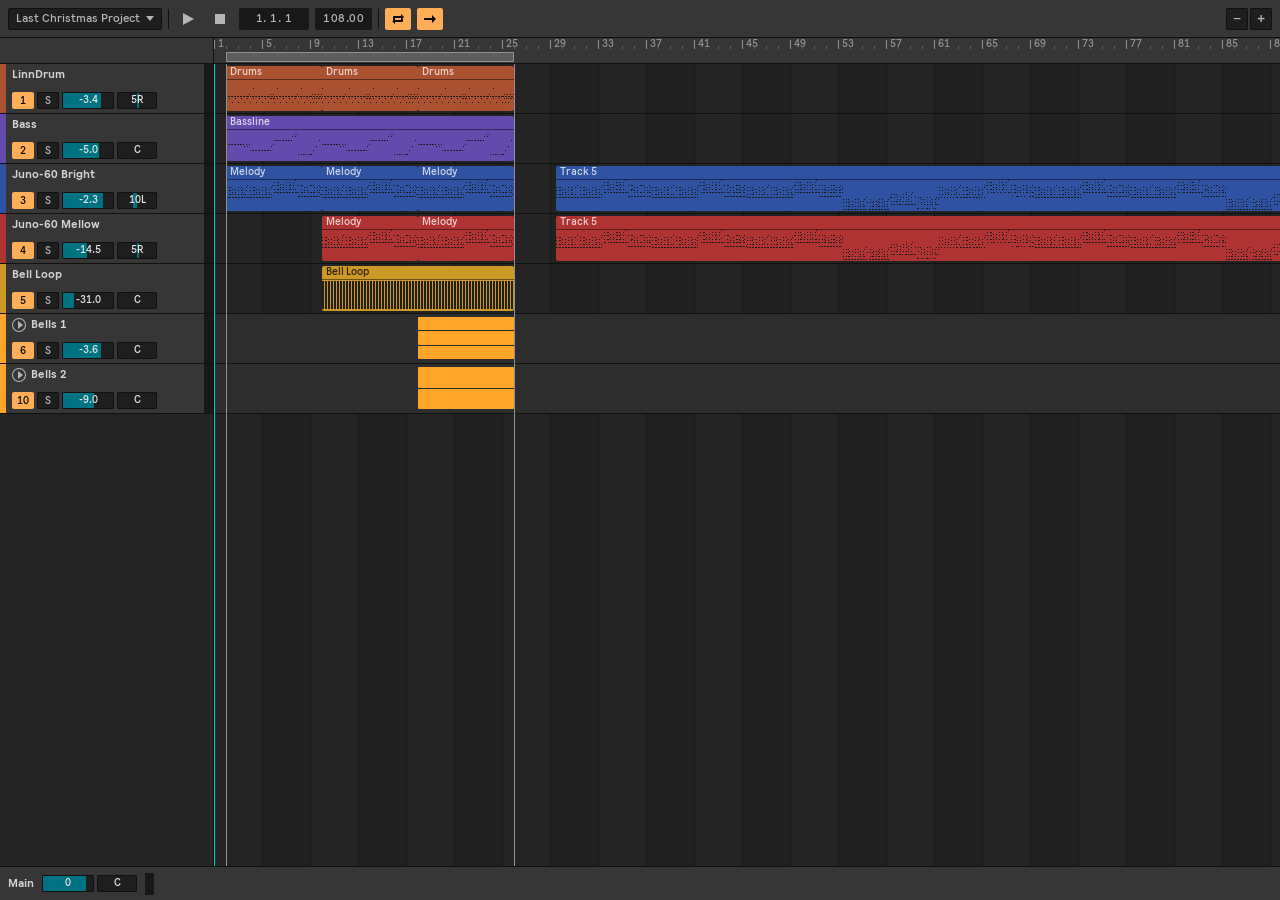
<file: ableton-live-12/index.html>
<!doctype html>
<html lang="en">
<head>
<meta charset="utf-8">
<meta name="viewport" content="width=device-width, initial-scale=1, viewport-fit=cover">
<title>Ableton Live 12</title>
<link rel="icon" href="images/live-app-32.png">
<link rel="stylesheet" href="player/player.css?v=63f9d5ca">
</head>
<body>
<div id="app">
  <header id="bar">
    <button id="proj" class="pill" title="Projects"><span id="proj-name">Projects</span><i class="tri"></i></button>
    <div id="proj-menu" hidden></div>
    <span class="sep"></span>
    <button id="play" class="tbtn" title="Play (Space)" aria-label="Play"><svg viewBox="0 0 14 14"><path d="M2 1l11 6-11 6z"/></svg></button>
    <button id="stop" class="tbtn" title="Stop" aria-label="Stop"><svg viewBox="0 0 14 14"><path d="M2 2h10v10H2z"/></svg></button>
    <span class="lcd" id="pos">1. 1. 1</span>
    <span class="lcd" id="tempo">120.00</span>
    <span class="sep"></span>
    <button id="loop" class="tog" title="Loop" aria-label="Loop"><svg viewBox="0 0 14 14"><path d="M3 4h7V2l3 3-3 3V6H4v3H2V5a1 1 0 0 1 1-1zm8 6H4v2l-3-3 3-3v2h6V5h2v4a1 1 0 0 1-1 1z"/></svg></button>
    <button id="follow" class="tog on" title="Follow" aria-label="Follow"><svg viewBox="0 0 14 14"><path d="M1 6h8V3l4 4-4 4V8H1z"/></svg></button>
    <span id="zoom"><button id="zout" title="Zoom out" aria-label="Zoom out">&minus;</button><button id="zin" title="Zoom in" aria-label="Zoom in">+</button></span>
    <div id="load"><i></i></div>
    <div id="msg" hidden></div>
  </header>
  <main id="scroller">
    <div id="content">
      <div id="rulerrow"><div class="corner"></div><div id="ruler"><div id="brace"><i class="h l"></i><i class="h r"></i></div></div></div>
      <div id="grid"></div>
      <div id="rows"></div>
      <div id="below"><div class="corner"></div></div>
      <div class="loopline" id="ll0"></div><div class="loopline" id="ll1"></div>
      <div id="insert"></div><div id="playhead"></div>
    </div>
  </main>
  <footer id="master"></footer>
</div>
<script src="vendor/fflate.js?v=d85498a4"></script>
<script src="player/core.js?v=d296d6bf"></script>
<script src="player/meter.js?v=dac5cd04"></script>
<script src="player/player.js?v=e83a5b65"></script>
</body>
</html>
</file>
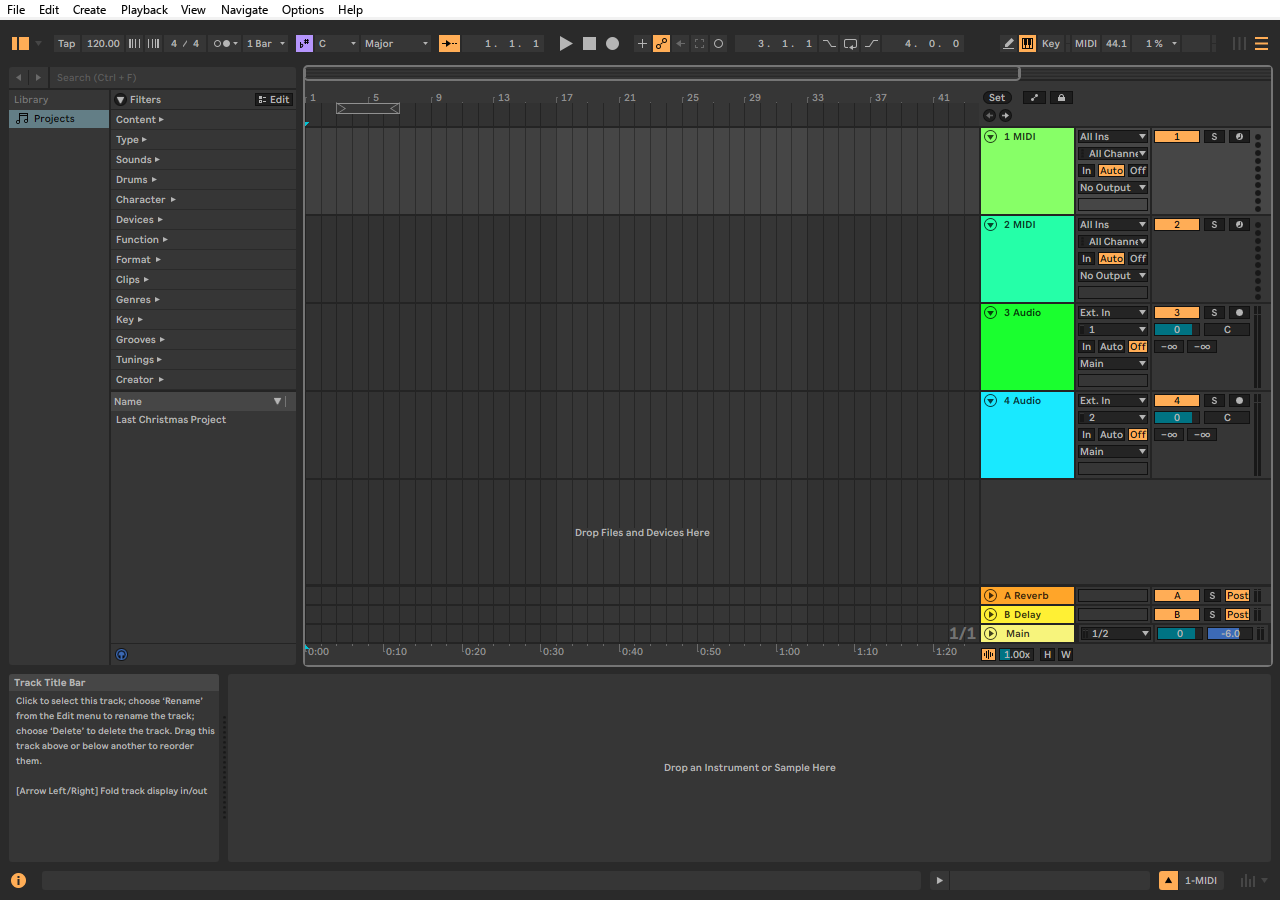
<file: ableton-live-12/replica.html>
<!doctype html>
<html lang="en">
<head>
  <meta charset="utf-8">
  <meta name="viewport" content="width=device-width, initial-scale=1">
  <title>Untitled - Ableton Live 12 Suite</title>
  <link rel="icon" href="images/live-app-32.png">
  <script src="themes.js?v=e50b40f011"></script>
  <script>
    // Every UI colour comes from Live's own theme file (default: the Live 12 default theme,
    // "Default Dark Neutral Medium"). ?theme=<name> picks another of Live's 18 themes.
    (function () {
      var want = new URLSearchParams(location.search).get('theme');
      var name = want && LIVE_THEMES[want] ? want : 'Default Dark Neutral Medium';
      var t = LIVE_THEMES[name], s = document.documentElement.style;
      for (var k in t) if (typeof t[k] === 'string' && t[k][0] === '#') s.setProperty('--' + k, t[k]);
      window.THEME = t; window.THEME_NAME = name;
    })();
  </script>
  <style>
    /* Vertical metrics are pinned to whole pixels at the sizes used (10px: ascent 9 / descent 3, 9px: 8 / 2,
       18px Light: 17 / 5, Segoe UI 12px: 13 / 3), so every browser and OS puts each baseline on the same pixel row.
       Without this, Windows (DirectWrite) and Linux/macOS round the fonts' 940/260 per-mille metrics differently
       and text shifts by a pixel or more inside its box. */
    @font-face { font-family: "Ableton Sans Small"; src: url(fonts/AbletonSansSmall-Regular.ttf); ascent-override: 90%; descent-override: 30%; line-gap-override: 0%; }
    @font-face { font-family: "Ableton Sans Small"; font-weight: bold; src: url(fonts/AbletonSansSmall-Bold.ttf); ascent-override: 90%; descent-override: 30%; line-gap-override: 0%; }
    @font-face { font-family: "Ableton Sans Small"; font-style: italic; src: url(fonts/AbletonSansSmall-RegularItalic.ttf); ascent-override: 90%; descent-override: 30%; line-gap-override: 0%; }
    @font-face { font-family: "Ableton Sans Small 9"; src: url(fonts/AbletonSansSmall-Regular.ttf); ascent-override: 88.8889%; descent-override: 22.2222%; line-gap-override: 0%; }
    @font-face { font-family: "Ableton Sans Small 9"; font-weight: bold; src: url(fonts/AbletonSansSmall-Bold.ttf); ascent-override: 88.8889%; descent-override: 22.2222%; line-gap-override: 0%; }
    @font-face { font-family: "Ableton Sans Small 9"; font-style: italic; src: url(fonts/AbletonSansSmall-RegularItalic.ttf); ascent-override: 88.8889%; descent-override: 22.2222%; line-gap-override: 0%; }
    @font-face { font-family: "Ableton Sans Light"; src: url(fonts/AbletonSans-Light.ttf); ascent-override: 94.4444%; descent-override: 27.7778%; line-gap-override: 0%; }
    @font-face { font-family: "Segoe UI Live"; src: url(../fonts/segoeui.ttf); ascent-override: 108.3333%; descent-override: 25%; line-gap-override: 0%; }
    :root { --font: "Ableton Sans Small", sans-serif; }
    * { box-sizing: border-box; }
    html { -webkit-text-size-adjust: 100%; text-size-adjust: 100%; }  /* stop iOS enlarging text on its own */
    html, body { margin: 0; height: 100%; overflow: hidden; background: var(--Desktop); color: var(--ControlForeground);
      font: 10px/1 var(--font); user-select: none;
      /* Live draws text with ClearType on Windows, which inks glyphs ~13% heavier than Chromium's greyscale
         antialiasing; a 0.15 px stroke matches the measured ink weight. */
      -webkit-text-stroke: 0.15px currentColor; -webkit-user-select: none; }
    button { font: inherit; color: inherit; }
    .abs { position: absolute; }
    /* icons traced from the reference screenshot (icons.js), drawn as crisp SVG / canvas */
    .ic { position: absolute; left: 0; top: 0; pointer-events: none; }
    svg.ic { shape-rendering: crispEdges; overflow: visible; }

    /* Geometry: measured from a 1920×1041 Live 12 window (Windows, 100% scale, default theme). */
    #app { position: fixed; inset: 0; min-width: 1100px; min-height: 600px;
      --bw: 287px;   /* browser width (drag the gap right of it) */
      --sbw: 100px;  /* browser sidebar width (drag the browser's middle divider) */
      --iw: 210px;   /* Info View width (drag the dotted handle) */
      --dh: 188px;   /* height of the Info/Detail row (drag the gap above it) */ }
    /* No Windows title bar: the page starts at Live's menu bar (layout below is measured with it, so shift up by its 23px) */
    #app { top: -23px; }
    #titlebar { display: none !important; }

    /* ---------- Windows title bar + Live's menu bar ---------- */
    #titlebar { position: absolute; left: 0; right: 0; top: 0; height: 23px; background: #000; color: #fff; font: 12px/23px "Segoe UI Live", "Segoe UI", sans-serif; }
    #titlebar img { position: absolute; left: 3px; top: 4px; width: 15px; height: 15px; }
    #win-title { position: absolute; left: 23px; top: 0; white-space: nowrap; }
    #titlebar .tbb { position: absolute; top: 0; width: 46px; height: 23px; color: #fff; }
    #menubar { position: absolute; left: 0; right: 0; top: 23px; height: 20px; background: #fff; color: #000; font: 12px/18px "Segoe UI Live", "Segoe UI", sans-serif; border-bottom: 1px solid #f0f0f0; box-shadow: inset 0 -2px 0 #f2f2f2; }
    #menubar span { position: absolute; top: 0; }

    /* ---------- Control bar ---------- */
    #controlbar { position: absolute; left: 0; right: 0; top: 43px; height: 45px; }
    #controlbar .grp { position: absolute; top: 0; height: 45px; }
    .cb { position: absolute; top: 15px; height: 17px; padding-top: 1px; background: var(--TransportOffBackground); color: var(--TransportOffForeground); line-height: 17px; white-space: pre; }
    .cb.ghost { background: transparent; }
    .cb.on { background: var(--ChosenDefault); color: var(--ControlOnForeground); }
    .cb.dim { color: var(--ControlOffDisabledForeground); }
    .cb.c { text-align: center; }
    .cb .t { position: absolute; top: 1px; }
    .cb .r { position: absolute; top: 1px; text-align: right; }
    .cb.half { height: 8px; }
    .hit { position: absolute; top: 0; bottom: 0; }
    /* playing: the Play triangle turns ChosenPlay green (Ableton press screenshot 5) */
    #cb-play.playing { color: var(--ChosenPlay); }
    /* hover (measured in Live 12): boxed controls lighten by mixing in 25.7% white; transport icons grow */
    .cb.hv:hover { background: color-mix(in srgb, var(--TransportOffBackground) 74.3%, #fff); }
    .cb.hv.on:hover { background: color-mix(in srgb, var(--ChosenDefault) 74.3%, #fff); }
    /* Follow paused by a sideways scroll during playback: Alert (running Live: #e76942) */
    #cb-follow.on.paused { background: var(--Alert); }
    /* pressed states read off the running Live (mouse held): the nudge buttons light up like a switched-on button
       (ChosenDefault lightened, ControlOnForeground icon); Play / Stop / Record drop their hover drawing */
    #controlbar [data-info^="Phase Nudge"]:active { background: color-mix(in srgb, var(--ChosenDefault) 74.3%, #fff); color: var(--ControlOnForeground); }
    .cb.ghost:active .hov { display: none; }
    .cb.ghost:active .nhov { display: block; }
    /* hovering the metronome lights only its switch part, not the settings menu's triangle (running Live) */
    .cb.hv[data-info="Metronome"]:has(.hit[data-info="Metronome"]:hover) { background: linear-gradient(to right, color-mix(in srgb, var(--TransportOffBackground) 74.3%, #fff) var(--mw, 28px), var(--TransportOffBackground) var(--mw, 28px)); }
    #cb-scale-btn.hv:hover { background: color-mix(in srgb, var(--ScaleAwareness) 74.3%, #fff); }
    .cb .hov, .cb:hover .nhov { display: none; }
    .cb:hover .hov { display: block; }
    .cb .seg { position: absolute; top: 2px; width: 18px; height: 13px; }
    .cb .seg:hover { background: color-mix(in srgb, var(--TransportOffBackground) 74.3%, #fff); }
    /* fold button hover: the circle's inside lightens (white overlay traced from Live 12) */
    .fold-hit { position: absolute; left: 0; top: 0; width: 18px; height: 17px; color: #fff; }
    .fold-hit .ic { visibility: hidden; }
    .fold-hit:hover .ic { visibility: visible; }
    #cb-scale-btn { background: var(--ScaleAwareness); color: var(--ControlOnForeground); }
    .clickable { cursor: default; }

    /* ---------- Panels ---------- */
    .panel { position: absolute; background: var(--SurfaceBackground); border-radius: 3px; overflow: hidden; }
    #browser { left: 9px; top: 90px; width: var(--bw); bottom: calc(var(--dh) + 47px); }
    #arrangement { left: calc(var(--bw) + 18px); right: 9px; top: 90px; bottom: calc(var(--dh) + 47px); border-radius: 3px; overflow: visible; }
    /* the focused view (last clicked: browser, Arrangement or Detail View) gets a 2 px MainViewFocusIndicator outline */
    .panel.focused { outline: 2px solid var(--MainViewFocusIndicator); overflow: visible; }
    #browser.focused, #detail.focused { overflow: hidden; outline-offset: 0; }
    #insert-cursor { position: absolute; left: 0; width: 1px; display: none; pointer-events: none; z-index: 2;
      animation: insert-pulse 0.6s linear infinite alternate; }
    @keyframes insert-pulse { from { background: var(--RangeDefault); } to { background: #fff; } }
    #info { left: 9px; width: var(--iw); bottom: 38px; height: var(--dh); }
    #detail { left: calc(var(--iw) + 18px); right: 9px; bottom: 38px; height: var(--dh); }
    #splitter { position: absolute; left: calc(var(--iw) + 11px); bottom: calc(var(--dh) - 110px); width: 5px; height: 108px; }
    #splitter i.bar { position: absolute; width: 2px; background: var(--MeterBackground); }
    /* Show/hide states (Control Bar browser toggle, status bar Info View toggle and Device View selector) */
    #app.no-browser #browser { display: none; }
    #app.no-browser #arrangement { left: 9px; }
    #app.no-info #info, #app.no-info #splitter { display: none; }
    #app.no-info #detail { left: 9px; }
    /* hiding the Device View removes the whole bottom row, Info View included (measured in Live 12) */
    #app.no-detail #detail, #app.no-detail #splitter, #app.no-detail #info { display: none; }
    #app.no-detail #browser { bottom: 38px; }
    /* with the Info View hidden, a small 2-bar meter sits in the left margin of the bottom row (Live 12) */
    #info-meter { position: absolute; left: 2px; width: 5px; height: 108px; bottom: calc(38px + (var(--dh) - 108px) / 2); display: none; }
    #info-meter i.bar { position: absolute; width: 2px; background: var(--MeterBackground); }
    #app.no-info:not(.no-detail) #info-meter { display: block; }
    #app.no-detail #arrangement { bottom: 38px; }
    #app.no-detail.no-browser:not(.no-info) #arrangement { bottom: calc(var(--dh) + 47px); }
    #app.no-info.no-detail #browser { bottom: 38px; }
    /* drag handles in the 9 px gaps between panels */
    .grip { position: absolute; z-index: 5; }
    #grip-browser { top: 90px; width: 9px; left: calc(var(--bw) + 9px); bottom: calc(var(--dh) + 47px); cursor: col-resize; }
    #app.no-detail.no-info #grip-browser { bottom: 38px; }
    #app.no-browser #grip-browser { left: 0; }  /* a closed browser is reopened by dragging the Arrangement's left edge */
    /* Live's own cursors (captured from the running Live 12): magnifier over the overview and the bar-number band,
       speaker (scrub) over the lower ruler strip. Resize cursors are the system ones, as in Live. */
    #overview, #ruler-zoom { cursor: url(cursors/zoom.png) 6 6, zoom-in; }
    #ruler-scrub { cursor: url(cursors/scrub.png) 7 8, default; }
    /* the Beat-Time Ruler's hover area starts 5 px below the ruler's top (running Live: rows 81..85 have no text) */
    #ruler-zoom { position: absolute; left: 0; right: 0; top: 5px; height: 17px; }
    #ruler-scrub { position: absolute; left: 0; right: 0; top: 22px; height: 23px; }
    #grip-sidebar { top: 23px; bottom: 0; width: 4px; left: calc(var(--sbw) - 1px); cursor: col-resize; z-index: 5; }

    /* ---------- Browser ---------- */
    #browser .bar { position: absolute; left: 0; right: 0; top: 0; height: 21px; }
    #browser .sep { position: absolute; background: var(--SurfaceArea); }
    #browser .hint { position: absolute; left: 48px; top: 1px; line-height: 21px; color: var(--BrowserBarOverlayHintTextColor); }
    #sidebar { position: absolute; left: 0; top: 23px; width: var(--sbw); bottom: 0; overflow: hidden; }
    .sbrow { position: absolute; left: 0; width: var(--sbw); height: 18px; line-height: 18px; white-space: nowrap; overflow: hidden; }
    .sbrow .l { position: absolute; left: 25px; right: 8px; top: 0; overflow: hidden; }   /* labels are cut at x 100 (running Live: "Current Proje") */
    .sbrow.cat .l { left: 5px; color: var(--TreeRowCategoryForeground); }
    .sbrow.sel { background: var(--StandbySelectionBackground); color: var(--StandbySelectionForeground); }
    .sbrow.dis { color: var(--BrowserDisabledItem); }
    #filters { position: absolute; left: calc(var(--sbw) + 2px); right: 0; top: 23px; }
    #browser.filters-hidden #filters .frow:not(:first-child) { display: none; }
    #browser.filters-hidden #br-namehead { top: 43px !important; }
    #br-ftoggle { cursor: default; }
    /* Filters hidden: the disclosure triangle turns to point right, the same ▼/▶ convention Live uses for track
       fold buttons (images/1.png and the manual's Track Controls figure). Not seen in a reference: unverified. */
    #browser.filters-hidden #br-ftoggle .ic { transform: rotate(-90deg); transform-origin: 7.5px 8.5px; }
    .frow { position: absolute; left: 0; right: 0; height: 19px; line-height: 19px; }
    .frow .l { position: absolute; left: 5px; top: 1px; white-space: nowrap; }
    .frow.line { height: 1px; background: var(--Desktop); }
    #br-edit { position: absolute; right: 3px; top: 3px; width: 38px; height: 13px; background: var(--ControlBackground); box-shadow: inset 0 0 0 1px var(--ControlContrastFrame); line-height: 13px; }
    #br-namehead { position: absolute; left: calc(var(--sbw) + 2px); right: 0; height: 19px; background: var(--TreeColumnHeadBackground); color: var(--TreeColumnHeadForeground); line-height: 19px; }
    #br-list { position: absolute; left: calc(var(--sbw) + 2px); right: 0; top: 344px; bottom: 22px; overflow-x: hidden; overflow-y: auto; }
    #browser.filters-hidden #br-list { top: 62px; }
    .brow { position: relative; height: 19px; line-height: 19px; white-space: nowrap; overflow: hidden; }
    .brow .l { position: absolute; left: 5px; right: 4px; top: 0; overflow: hidden; }
    .brow.sel { background: var(--StandbySelectionBackground); color: var(--StandbySelectionForeground); }
    #br-namehead .bar1 { position: absolute; right: 10px; top: 4px; width: 1px; height: 11px; background: var(--TreeColumnHeadControl); }

    /* ---------- Arrangement ---------- */
    #overview { position: absolute; left: 0; top: 0; }
    #ruler { position: absolute; left: 0; top: 14px; height: 45px; }
    #ruler canvas { position: absolute; left: 0; top: 0; }
    #ruler-side { position: absolute; right: 0; top: 14px; height: 45px; width: 292px; background: var(--SurfaceBackground); }
    #ruler-side .sidesep { position: absolute; left: 0; bottom: 0; width: 1px; height: 0; }
    .pill { position: absolute; height: 13px; border-radius: 6.5px; background: var(--ControlBackground); box-shadow: inset 0 0 0 1px var(--ControlContrastFrame); text-align: center; line-height: 13px; padding-top: 1px; }
    .btn { position: absolute; height: 13px; background: var(--ControlBackground); box-shadow: inset 0 0 0 1px var(--ControlContrastFrame); text-align: center; line-height: 13px; white-space: nowrap; overflow: hidden; }
    .btn > span.abs { top: 1px; }
    /* Solo on: ChosenPreListen (the theme's blue; Live 12 manual "Mixing", GroupTrackSoloButtonHalfColored.png shows solo in blue) */
    .btn.solo.on { background: var(--ChosenPreListen); color: var(--ControlOnForeground); }
    /* while any track is soloed, every switched-on Track Activator shows ControlDisabled with ControlOnDisabledForeground text */
    .btn.act.on.implicit { background: var(--ControlDisabled); color: var(--ControlOnDisabledForeground); }
    .btn.focus { box-shadow: 0 0 0 1px var(--ControlSelectionFrame), inset 0 0 0 1px var(--ControlContrastFrame); }
    .btn.on { background: var(--ChosenDefault); color: var(--ControlOnForeground); }
    .btn.field { background: var(--ControlTextBack); }
    .btn.flat { background: var(--SurfaceBackground); }
    #tracks-wrap { position: absolute; left: 0; right: 0; top: 59px; border-top: 2px solid var(--SurfaceArea); bottom: 21px; display: flex; flex-direction: column; }
    .tscroll { position: relative; overflow-y: auto; overflow-x: hidden; scrollbar-width: none; }
    .tscroll::-webkit-scrollbar { display: none; }
    #tracks { flex: 1; min-height: 0; background: linear-gradient(to right, transparent calc(100% - 292px), var(--SurfaceArea) calc(100% - 292px), var(--SurfaceArea) calc(100% - 290px), transparent calc(100% - 290px)); }
    #pinned { flex: none; }
    .lanes-canvas { position: sticky; top: 0; left: 0; display: block; }
    .rows { position: relative; }
    .trow { position: absolute; left: 0; right: 0; }
    .theader { position: absolute; right: 0; top: 0; width: 292px; background: var(--SurfaceArea); overflow: hidden; }
    .theader .bg { position: absolute; left: 2px; right: 0; top: 0; background: var(--SurfaceBackground); }
    .theader.sel .bg { background: var(--SurfaceHighlight); }
    .theader .name { position: absolute; left: 2px; top: 0; width: 93px; overflow: hidden; }
    .theader .name .tn { position: absolute; left: 24px; top: 3px; height: 13px; line-height: 13px; font-weight: bold; white-space: nowrap; }
    /* a clicked title bar shows SelectionBackground (text/fold in its 26.7% dark) while the Arrangement has focus (Live 12) */
    #arrangement.focused .theader.tsel .name { background: var(--SelectionBackground) !important; color: var(--title-sel-dark) !important; }
    .theader .vsep { position: absolute; top: 0; width: 2px; background: var(--SurfaceArea); }
    .theader .meter { position: absolute; }
    .meter i { position: absolute; width: 3px; background: var(--MeterBackground); }
    .theader .midimeter { position: absolute; width: 8px; }
    #pinned-top { height: 3px; background: var(--SurfaceArea); }

    #songruler { position: absolute; left: 0; right: 0; bottom: 0; height: 21px; }
    #songruler canvas { position: absolute; left: 0; top: 0; }
    #songruler .side { position: absolute; right: 0; top: 0; width: 292px; height: 21px; background: var(--SurfaceBackground); }
    /* the H and W letters sit 1 px lower than the button centre (images/1.png and the running Live: ink y 769..775) */
    #songruler .side [data-info^="Optimize"] { line-height: 15px; }
    /* Live: an 80 x 80 text field (ATextField draw 0x142a699a0: colour index +0x12c = 0x49 GridLabel, blend factor 1.0),
       bold size 18 (16.281 px), alignment flags 0x12 = right + bottom: x = w - textW, y = h - 18, baseline y + 16 */
    #oneone { position: absolute; right: 294px; bottom: 22px; width: 80px; height: 80px; box-sizing: border-box; padding-top: 61.347px; text-align: right; color: var(--GridLabel); font: bold 16.281px "Ableton Sans Small"; line-height: normal; white-space: nowrap; pointer-events: none; }

    /* ---------- Info view / Detail view / status bar ---------- */
    #info .title { position: absolute; left: 0; right: 0; top: 0; height: 17px; background: var(--SurfaceHighlight); line-height: 17px; padding-left: 5px; padding-top: 1px; font-weight: bold; }
    #info .body { position: absolute; font-size: 9px; font-family: "Ableton Sans Small 9", sans-serif; left: 7px; right: 3px; top: 17px; line-height: 15px; padding-top: 3px; white-space: pre; }
    #info .body .li { position: relative; padding-left: 11px; }
    #info .body i.it { font-style: italic; }
    #info .body .li::before { content: ''; position: absolute; left: 2px; top: 6px; width: 3px; height: 3px; background: currentColor; }
    #devices { position: absolute; inset: 0; display: flex; gap: 3px; padding: 3px; overflow-x: auto; overflow-y: hidden; scrollbar-width: thin; scrollbar-color: #555 transparent; }
    #devices .empty { position: absolute; left: 0; right: 0; top: 89px; text-align: center; line-height: 10px; pointer-events: none; }
    .device { flex: none; display: flex; flex-direction: column; background: var(--DetailViewBackground); border-radius: 3px; min-width: 150px; max-width: 620px; }
    .device.off { opacity: .55; }
    .device .dtitle { height: 17px; flex: none; display: flex; align-items: center; gap: 6px; padding: 0 6px; background: var(--SurfaceHighlight); border-radius: 3px 3px 0 0; white-space: nowrap; }
    .device .dot { width: 9px; height: 9px; border-radius: 50%; background: var(--ChosenDefault); flex: none; }
    .device.off .dot { background: var(--ViewControlOff); }
    .device .dname { overflow: hidden; text-overflow: ellipsis; font-weight: bold; }
    .device .dkind { margin-left: auto; color: var(--TextDisabled); padding-left: 8px; }
    .device .dbody { flex: 1; min-height: 0; display: flex; }
    .device .params { display: grid; grid-auto-flow: column; grid-template-rows: repeat(6, 1fr); grid-auto-columns: 92px; gap: 2px 8px; padding: 6px 8px; overflow-x: auto; overflow-y: hidden; scrollbar-width: thin; scrollbar-color: #555 transparent; }
    .device .param { min-width: 0; display: flex; flex-direction: column; justify-content: center; gap: 2px; }
    .device .param .pn { color: var(--TextDisabled); white-space: nowrap; overflow: hidden; text-overflow: ellipsis; }
    .device .param .pv { white-space: nowrap; overflow: hidden; text-overflow: ellipsis; }
    .device .chains { width: 150px; flex: none; border-right: 1px solid var(--SurfaceArea); overflow-y: auto; padding: 4px; scrollbar-width: thin; scrollbar-color: #555 transparent; }
    .device .chain { height: 17px; display: flex; align-items: center; gap: 5px; padding: 0 5px; white-space: nowrap; overflow: hidden; text-overflow: ellipsis; }
    .device .chain.sel { background: var(--SurfaceHighlight); }
    .device .chain i { width: 8px; height: 8px; flex: none; }
    .device .nested { display: flex; gap: 3px; padding: 4px; background: var(--SurfaceArea); overflow-x: auto; scrollbar-width: thin; scrollbar-color: #555 transparent; }
    .device .nested .device { min-width: 130px; }
    .device .macros { display: grid; grid-template-columns: repeat(4, 64px); grid-auto-rows: 38px; gap: 4px; padding: 6px; }
    .device .macro { display: flex; flex-direction: column; align-items: center; justify-content: center; text-align: center; }
    .device .knob { width: 20px; height: 20px; border-radius: 50%; border: 2px solid var(--ControlFillHandle); position: relative; }
    .device .knob::after { content: ""; position: absolute; left: 50%; top: 1px; width: 2px; height: 7px; margin-left: -1px; background: var(--ChosenDefault); transform-origin: 50% 8px; transform: rotate(var(--r, 0deg)); }

    #statusbar { position: absolute; left: 0; right: 0; bottom: 10px; height: 19px; }
    #status-text { position: absolute; left: 42px; right: 359px; top: 0; height: 19px; padding-left: 6px; padding-top: 1px; background: var(--SurfaceBackground); border-radius: 3px; line-height: 19px; white-space: pre; overflow: hidden; text-overflow: ellipsis; }
    #status-text.alert { background: var(--Alert); color: var(--ControlOnForeground); }
    #status-play { position: absolute; right: 130px; top: 0; width: 220px; height: 19px; background: var(--SurfaceBackground); border-radius: 3px; }
    #status-play .div { position: absolute; left: 19px; top: 0; width: 1px; height: 19px; background: var(--SurfaceArea); }
    #status-trk { position: absolute; right: 56px; top: 0; width: 65px; height: 19px; background: var(--SurfaceBackground); border-radius: 3px; overflow: hidden; }
    #status-trk .up { position: absolute; left: 0; top: 0; width: 19px; height: 19px; background: var(--ChosenDefault); color: var(--ControlOnForeground); }
    #status-trk .up .cl { display: none; }
    /* Device View hidden: the selector shows a grey ▶ on SurfaceBackground (press screenshot 5) */
    #status-trk.closed .up { background: var(--SurfaceBackground); color: var(--ControlForeground); }
    #status-trk.closed .up .cl { display: block; }
    #status-trk.closed .up i:first-child { display: none; }
    #status-trk .div { position: absolute; left: 19px; top: 0; width: 1px; height: 19px; background: var(--SurfaceArea); }
    #status-track { position: absolute; left: 20px; right: 0; top: 1px; line-height: 19px; text-align: center; white-space: nowrap; }

    /* ---------- Open / loading overlay ---------- */
    #overlay { position: absolute; inset: 0; display: grid; place-items: center; background: rgba(30,30,30,.55); z-index: 10; }
    #overlay[hidden] { display: none; }
    .dialog { width: min(460px, calc(100vw - 32px)); padding: 22px; background: var(--SurfaceBackground); border: 1px solid var(--SurfaceHighlight); border-radius: 4px; text-align: center; box-shadow: 0 8px 30px rgba(0,0,0,.5); line-height: 1.45; }
    .dialog h1 { margin: 0 0 6px; font-size: 16px; font-weight: bold; }
    .dialog p { margin: 6px 0; }
    .dialog .drop { margin-top: 14px; padding: 26px 12px; border: 1.5px dashed var(--ControlFillHandle); border-radius: 4px; }
    .dialog .drop.over { border-color: var(--ChosenDefault); }
    .dialog .btn2 { display: inline-block; margin-top: 12px; padding: 5px 14px; border-radius: 2px; background: var(--ChosenDefault); color: var(--ControlOnForeground); }
    .dialog .bar { height: 6px; margin-top: 14px; background: var(--ControlBackground); border-radius: 3px; overflow: hidden; }
    .dialog .bar i { display: block; height: 100%; width: 0; background: var(--ChosenDefault); transition: width .15s; }
    .dialog .err { color: var(--Alert); }
    .dialog .list { margin-top: 12px; display: flex; flex-direction: column; gap: 4px; text-align: left; }
    .dialog .list div { padding: 5px 8px; background: var(--ControlBackground); border-radius: 2px; }
    .dialog .list div:hover { background: var(--SurfaceHighlight); }
    #file-input { display: none; }

    /* Small screens (a proper mobile layout comes later): keep the Arrangement, transport and devices usable */
    @media (max-width: 700px) {
      #app { min-width: 0; }
      #browser, #info, #splitter, #status-play, #controlbar .grp:first-child, #controlbar .grp:nth-child(3), #controlbar .grp:last-child { display: none; }
      #cb-center { left: 4px !important; }
      #cb-center > span:nth-child(n+6) { display: none; }
      #arrangement { left: 6px; right: 6px; bottom: 197px; }
      #detail { left: 6px; right: 6px; height: 150px; }
      #status-text { right: 130px; }
    }
  </style>
</head>
<body>
  <div id="app">
    <div id="titlebar"><img src="images/live-app-32.png" alt=""><span id="win-title">Untitled - Ableton Live 12 Suite</span>
      <span class="tbb" style="right:94px" data-ic="tb_min"></span><span class="tbb" style="right:48px" data-ic="tb_max"></span><span class="tbb" style="right:2px" data-ic="tb_close"></span></div>
    <div id="menubar"><span id="menu-file" style="left:7px" title="Open a Live Set (.zip)">File</span><span style="left:39px">Edit</span><span style="left:73px">Create</span><span style="left:121px">Playback</span><span style="left:181px">View</span><span style="left:221px">Navigate</span><span style="left:282px">Options</span><span style="left:338px">Help</span></div>

    <div id="controlbar">
      <div class="grp" style="left:0;width:460px">
        <span data-info="Show/Hide Browser" class="cb ghost" id="cb-browser" data-hit="0 1 0 1" style="left:12px;width:17px;color:var(--ViewControlOn)" data-ic="browserToggle" title="Show/Hide Browser"></span>
        <span data-info="Show/Hide Browser Config Menu" data-hit="-2 1 1 1" class="cb ghost" style="left:31px;width:12px;color:var(--ViewControlOff)" data-ic="ddTriangleDim"></span>
        <span data-info="Tap Tempo" class="cb hv c" style="left:54px;width:26px">Tap</span>
        <span data-info="Tempo" class="cb hv c" id="cb-tempo" style="left:82px;width:42px">120.00</span>
        <span data-info="Phase Nudge Down" class="cb hv" style="left:126px;width:17px" data-ic="nudgeDown"></span>
        <span data-info="Phase Nudge Up" class="cb hv" style="left:145px;width:17px" data-ic="nudgeUp"></span>
        <span class="cb" id="cb-sig" style="left:164px;width:42px"><span class="r" style="right:29px">4</span><i data-ic="sigSlash"></i><span class="t" style="left:29px">4</span></span>
        <span data-info="Metronome" data-hit="0 0 0 0" class="cb hv" style="left:208px;width:39px" data-ic="metronome"><i data-ic="ddTriangle" style="left:25px"></i></span>
        <span data-info="Quantization Menu" data-hit="0 0 0 0" class="cb hv" id="cb-quant-box" style="left:249px;width:45px"><span class="t" id="cb-quant" style="left:4px">1 Bar</span><i data-ic="ddTriangle" style="left:31px"></i></span>
        <span data-info="Scale Mode" class="cb hv" id="cb-scale-btn" style="left:315px;width:17px" data-ic="scaleAware" title="Scale"></span>
        <span data-info="Current Scale Root Note" data-hit="0 0 0 0" class="cb hv" style="left:334px;width:44px"><span class="t" id="cb-root" style="left:4px">C</span><i data-ic="ddTriangle" style="left:30px"></i></span>
        <span data-info="Current Scale Name" data-hit="0 0 0 0" class="cb hv" style="left:380px;width:70px"><span class="t" id="cb-scale" style="left:4px">Major</span><i data-ic="ddTriangle" style="left:56px"></i></span>
      </div>
      <div class="grp" id="cb-center" style="left:calc(50% - 245px);width:560px">
        <span class="cb hv on clickable" id="cb-follow" data-info="Follow" style="left:0;width:21px" data-ic="follow" title="Follow"></span>
        <span data-info="Arrangement Position" data-hit="-1 0 -1 0" class="cb" id="cb-pos-box" style="left:23px;width:82px"><i class="seg" style="left:13px"></i><i class="seg" style="left:37px"></i><i class="seg" style="left:61px"></i><span class="r" id="cb-pos-1" style="right:53px">1</span><span class="t" style="left:32px">.</span><span class="r" id="cb-pos-2" style="right:29px">1</span><span class="t" style="left:56px">.</span><span class="r" id="cb-pos-3" style="right:5px">1</span></span>
        <span class="cb ghost clickable" id="cb-play" data-info="Play Button" data-hit="-1 1 -1 1" style="left:121px;width:21px"  title="Play"><i class="nhov" data-ic="play"></i><i class="hov" data-ic="playHover"></i></span>
        <span class="cb ghost clickable" id="cb-stop" data-info="Stop Button" data-hit="-2 1 -1 1" style="left:143px;width:22px"  title="Stop"><i class="nhov" data-ic="stop"></i><i class="hov" data-ic="stopHover"></i></span>
        <span data-info="Arrangement Record Button" data-hit="-2 1 -1 1" class="cb ghost" style="left:166px;width:22px"  title="Arrangement Record"><i class="nhov" data-ic="record"></i><i class="hov" data-ic="recordHover"></i></span>
        <span data-info="MIDI Arrangement Overdub" class="cb hv" style="left:203px;width:17px" data-ic="overdub" title="MIDI Arrangement Overdub"></span>
        <span data-info="Automation Arm" class="cb hv on" style="left:222px;width:17px" data-ic="automationArm" title="Automation Arm"></span>
        <span data-info="Re-Enable Automation" class="cb dim" style="left:241px;width:17px" data-ic="backToArr" title="Back to Arrangement"></span>
        <span data-info="Capture MIDI" class="cb dim" style="left:260px;width:17px" data-ic="captureMidi" title="Capture MIDI"></span>
        <span data-info="Session Record Button" class="cb hv" style="left:279px;width:17px" data-ic="sessionRec" title="Session Record"></span>
        <span data-info="Loop Start/Punch-In Point" data-hit="-1 0 -1 0" class="cb" id="cb-ls-box" style="left:317px;width:82px"><i class="seg" style="left:13px"></i><i class="seg" style="left:37px"></i><i class="seg" style="left:61px"></i><span class="r" id="cb-ls-1" style="right:53px">3</span><span class="t" style="left:32px">.</span><span class="r" id="cb-ls-2" style="right:29px">1</span><span class="t" style="left:56px">.</span><span class="r" id="cb-ls-3" style="right:5px">1</span></span>
        <span data-info="Punch-In Switch" class="cb hv" style="left:401px;width:21px" data-ic="punchIn" title="Punch-In"></span>
        <span class="cb hv clickable" id="cb-loop" data-info="Loop Switch" style="left:424px;width:21px" data-ic="loop" title="Loop Switch"></span>
        <span data-info="Punch-Out Switch" class="cb hv" style="left:447px;width:21px" data-ic="punchOut" title="Punch-Out"></span>
        <span data-info="Loop/Punch-Region Length" data-hit="-1 0 -1 0" class="cb" id="cb-ll-box" style="left:470px;width:82px"><i class="seg" style="left:13px"></i><i class="seg" style="left:37px"></i><i class="seg" style="left:61px"></i><span class="r" id="cb-ll-1" style="right:53px">4</span><span class="t" style="left:32px">.</span><span class="r" id="cb-ll-2" style="right:29px">0</span><span class="t" style="left:56px">.</span><span class="r" id="cb-ll-3" style="right:5px">0</span></span>
      </div>
      <div class="grp" style="right:0;width:316px">
        <span data-info="Draw Mode Switch" class="cb hv" style="left:0;width:17px" data-ic="draw" title="Draw Mode"></span>
        <span data-info="Computer MIDI Keyboard" class="cb hv on" style="left:19px;width:17px" data-ic="keyboard" title="Computer MIDI Keyboard"></span>
        <span data-info="Key Map Mode Switch" class="cb hv c" style="left:38px;width:26px">Key</span>
        <span data-info="Key/MIDI In Indicator" data-hit="0 0 0 0" class="cb half" style="left:66px;width:8px"></span><span data-info="Key/MIDI Out Indicator" data-hit="0 0 0 0" class="cb half" style="left:66px;width:8px;top:24px"></span>
        <span data-info="MIDI Map Mode Switch" class="cb hv c" style="left:76px;width:28px">MIDI</span>
        <span data-info="Sample Rate" class="cb hv c" id="cb-sr" style="left:106px;width:48px">44.1 kHz</span>
        <span data-info="CPU Load Meter" class="cb" style="left:156px;width:56px"><span class="t" id="cb-cpu" style="left:14px">1 %</span><i data-ic="ddTriangle" style="left:42px"></i></span>
        <span data-info="Overload Indicator" class="cb" style="left:214px;width:28px"></span>
        <span data-info="MIDI Track In Indicator" data-hit="0 0 0 0" class="cb half" style="left:244px;width:8px"></span><span data-info="MIDI Track Out Indicator" data-hit="0 0 0 0" class="cb half" style="left:244px;width:8px;top:24px"></span>
      </div>

      <div class="grp" id="cb-views" style="left:calc(100% - 62px);width:62px">
        <span data-info="Session View Selector" data-hit="-13 1 0 1" class="cb ghost" style="left:0;width:30px;color:var(--ViewControlOff)" data-ic="bars3"></span>
        <span data-info="Arrangement View Selector" data-hit="-1 1 -2 1" class="cb ghost" style="left:34px;width:20px;color:var(--ViewControlOn)" data-ic="hamburger"></span>
      </div>
    </div>

    <div class="panel" id="browser" data-info="Browser Content Pane">
      <div class="bar" data-info="">
        <span class="abs" data-info="Browse Back" data-hit="3 2 2 1" style="left:3px;top:2px;width:14px;height:18px;color:var(--ControlOffDisabledForeground)" data-ic="br_back"></span>
        <span class="sep" data-info="" style="left:19px;top:3px;width:1px;height:15px"></span>
        <span class="abs" data-info="Browse Forward" data-hit="1 2 2 1" style="left:21px;top:2px;width:16px;height:18px;color:var(--ControlOffDisabledForeground)" data-ic="br_fwd"></span>
        <span class="sep" data-info="" style="left:39px;top:0;width:2px;height:23px"></span>
        <span class="hint">Search (Ctrl + F)</span>
      </div>
      <span class="sep" data-info="" style="left:0;right:0;top:21px;height:2px"></span>
      <span class="sep" data-info="" style="left:var(--sbw);top:23px;width:2px;bottom:0"></span>
      <div id="sidebar" data-info="Browser Sidebar"></div>
      <div id="filters"></div>
      <div id="br-namehead" data-info="Browser Content Pane" style="top:325px"><span class="abs" style="left:3px;top:1px">Name</span><i data-ic="br_nameTri" style="left:auto;right:24px;top:3px"></i><span class="bar1"></span><span class="hit" data-info="Assigned Colors" data-hit="0 0 0 0" style="right:11px;width:25px"></span></div>
      <div id="br-list" data-info="Browser Content Pane"></div>
      <span class="sep" style="left:calc(var(--sbw) + 2px);right:0;bottom:21px;height:1px"></span>
      <span class="abs" data-info="Browser File Preview" data-hit="-1 -2 -1 0" style="left:calc(var(--sbw) + 4px);bottom:3px;width:17px;height:17px" data-ic="br_preview"></span>
      <span class="abs" data-info="Preview Tab" style="left:calc(var(--sbw) + 23px);right:4px;bottom:3px;height:15px"></span>
      <span class="grip" id="grip-sidebar" data-info="" data-hit="-1 0 -1 0" title="Drag to change the sidebar width"></span>
    </div>

    <div class="panel focused" id="arrangement">
      <canvas id="overview" data-info="Clip Overview/Zooming Hot Spot"></canvas>
      <div id="ruler"><canvas id="ruler-canvas"></canvas><span id="ruler-zoom" data-info="Beat-Time Ruler"></span><span id="ruler-scrub" data-info="Scrub Area"></span></div>
      <div id="ruler-side">
        <span class="pill" data-info="Set/Delete Locator" data-hit="-5 1 1 1" style="left:4px;top:10px;width:29px">Set</span>
        <span class="btn" data-info="Automation Mode" style="left:44px;top:10px;width:23px" data-ic="rs_expand"></span>
        <span class="btn" data-info="Lock Envelopes" style="left:71px;top:10px;width:23px" data-ic="rs_lock"></span>
        <span class="abs" data-info="" style="left:3px;top:27px;width:32px;height:16px"><i id="loc-prev" data-ic="rs_prevOff" style="left:0"></i><i id="loc-next" data-ic="rs_nextOn" style="left:0"></i><span class="hit" data-info="Previous Locator" data-hit="0 0 0 -1" style="left:6px;width:9px"></span><span class="hit" data-info="Next Locator" data-hit="0 0 0 -1" style="left:16px;width:15px"></span></span>
      </div>
      <div id="tracks-wrap">
        <div id="tracks" class="tscroll"><canvas class="lanes-canvas" id="lanes-canvas" data-info="Main Lane"></canvas><div class="rows" id="rows"></div></div>
        <div id="pinned" class="tscroll"><canvas class="lanes-canvas" id="pinned-canvas"></canvas><div class="rows" id="pinned-rows"></div></div>
      </div>
      <div id="songruler"><canvas id="song-canvas" data-info="Time Ruler"></canvas>
        <div class="side">
          <span class="btn on" data-info="Waveform Vertical Zoom" style="left:2px;top:4px;width:15px" data-ic="sr_wave"></span>
          <span class="btn field" data-info="Waveform Vertical Zoom Level" style="left:20px;top:4px;width:35px;overflow:hidden"><i id="zoom-fill" style="position:absolute;left:1px;top:1px;bottom:1px;width:10px;background:var(--RangeEditField)"></i><span id="zoom-label" style="position:relative;top:1px">1.00x</span></span>
          <span class="btn" data-info="Optimize Arrangement Height" style="left:61px;top:4px;width:15px">H</span>
          <span class="btn" data-info="Optimize Arrangement Width" style="left:79px;top:4px;width:15px">W</span>
        </div>
      </div>
      <span id="oneone"></span>
      <span id="insert-cursor"></span>

      <div id="overlay">
        <div class="dialog" id="dialog"></div>
      </div>
    </div>

    <div class="panel" id="info" data-info="Info View"><div class="title" id="info-title">Track Title Bar</div><div class="body" id="info-body"></div></div>
    <span id="splitter"></span>
    <div class="panel" id="detail"><div id="devices"><div class="empty">Drop an Instrument or Sample Here</div></div></div>

    <span id="info-meter"></span>
    <span class="grip" id="grip-browser"></span>
    <div id="statusbar" data-info="">
      <span class="abs" id="st-info" data-info="Show/Hide Info View" data-hit="-1 -1 -1 -1" style="left:9px;top:0;width:19px;height:19px;color:var(--ViewControlOn)" data-ic="st_info" title="Show/Hide Info View"></span>
      <span id="status-text" data-info="Status Bar" data-hit="0 2 0 2"></span>
      <span id="status-play" data-info="Clip View Selector" data-hit="-20 2 0 2"><span class="abs" data-info="Clip View Toggle" data-hit="0 0 0 0" style="left:0;top:0;width:19px;height:19px" data-ic="st_play"></span><span class="div" data-info=""></span></span>
      <span id="status-trk" data-info="Device View Selector" data-hit="-20 2 0 2"><span class="up" data-info="Device View Toggle" data-hit="0 0 0 0" title="Show/Hide Device View"><i data-ic="st_up"></i><i class="cl" data-ic="st_play"></i></span><span class="div" data-info=""></span><span id="status-track"></span></span>
      <span class="abs" data-info="" style="right:5px;top:0;width:45px;height:19px;color:var(--ViewControlOff)" data-ic="st_meter"><span class="hit" data-info="Mixer View Toggle" data-hit="0 -1 0 -1" style="left:9px;width:18px"></span><span class="hit" data-info="Show/Hide Mixer Config Menu" data-hit="0 -1 0 -1" style="left:29px;width:11px"></span></span>
    </div>
  </div>
  <input type="file" id="file-input" accept=".zip,application/zip">

  <script src="icons.js?v=83225210bd"></script>
  <script src="icons-live.js?v=74d8017091"></script>
  <script src="device-thumbs.js?v=e259c2f009"></script>
  <script src="icons-hidpi.js?v=d00d666705"></script>
  <script src="vendor/fflate.js?v=da51e00555"></script>
  <script src="livetext.js?v=5c77060691"></script>
  <script src="viewer.js?v=8001737e99"></script>
</body>
</html>
</file>
<file: ableton-live-12/player/player.css>
/* Live 12 player: a view of its own in Live's design language - Ableton Sans, the Default Dark Neutral Medium theme
   colours, flat panels, small type - with only the controls needed to listen to a project. Everything that moves with
   scrolling is a real element inside the scrolling area, so it moves together on every device. */
@font-face { font-family: 'Ableton Sans Small'; src: url('../fonts/AbletonSansSmall-Regular.ttf') format('truetype'); font-weight: 400; }
@font-face { font-family: 'Ableton Sans Small'; src: url('../fonts/AbletonSansSmall-Bold.ttf') format('truetype'); font-weight: 700; }
@font-face { font-family: 'Ableton Sans Light'; src: url('../fonts/AbletonSans-Light.ttf') format('truetype'); font-weight: 300; }

:root {
  --desktop: #2a2a2a; --area: #242424; --surface: #363636; --highlight: #464646; --control: #1e1e1e;
  --fg: #b5b5b5; --fg-on: #070707; --dim: #757575; --frame: #111111;
  --orange: #ffad56; --cyan: #03c3d5; --field: #007383; --blue: #3c6ab6; --alert: #e76942; --play: #00d38d;
  --loop: #919191; --meter-bg: #181818; --lcd: #181818;
  --head-w: 214px; --row-h: 50px; --bar-h: 38px; --ruler-h: 26px;
  color-scheme: dark;
}
* { box-sizing: border-box; }
html, body { margin: 0; height: 100%; background: var(--desktop); color: var(--fg); overflow: hidden;
  font: 11px/1.2 'Ableton Sans Small', system-ui, sans-serif; -webkit-text-size-adjust: 100%; }
button { font: inherit; color: inherit; background: none; border: 0; padding: 0; cursor: pointer; }
#app { position: fixed; inset: 0; display: flex; flex-direction: column; touch-action: manipulation;
  -webkit-user-select: none; user-select: none; -webkit-touch-callout: none;
  padding: 0 env(safe-area-inset-right) env(safe-area-inset-bottom) env(safe-area-inset-left); background: var(--surface); }

/* ---------- top bar ---------- */
#bar { flex: none; height: calc(var(--bar-h) + env(safe-area-inset-top)); display: flex; align-items: center; gap: 6px; padding: env(safe-area-inset-top) 8px 0;
  background: var(--surface); border-bottom: 1px solid var(--frame); position: relative; z-index: 10; }
.pill { height: 22px; display: inline-flex; align-items: center; gap: 6px; padding: 0 8px; border-radius: 3px;
  background: var(--control); box-shadow: inset 0 0 0 1px var(--frame); white-space: nowrap; }
#proj { min-width: 0; max-width: 34vw; }
#proj-name { overflow: hidden; text-overflow: ellipsis; }
.tri { width: 0; height: 0; border-left: 4px solid transparent; border-right: 4px solid transparent; border-top: 5px solid var(--fg); flex: none; }
#proj-menu { position: absolute; left: 8px; top: calc(100% - 2px); min-width: 220px; padding: 3px 0; border-radius: 3px;
  background: var(--control); box-shadow: 0 0 0 1px var(--frame), 0 6px 18px #000a; }
#proj-menu div { padding: 6px 12px; white-space: nowrap; }
#proj-menu div:hover, #proj-menu div.on { background: var(--orange); color: var(--fg-on); }
.tbtn, .tog { width: 26px; height: 22px; display: inline-flex; align-items: center; justify-content: center; border-radius: 2px; }
.tbtn svg, .tog svg { width: 14px; height: 14px; fill: currentColor; }
.tbtn:hover, .tog:hover { background: var(--highlight); }
#play.on { color: var(--play); }
.tog { color: var(--fg); background: var(--control); box-shadow: inset 0 0 0 1px var(--frame); }
.tog.on { background: var(--orange); color: var(--fg-on); box-shadow: none; }
.tog.on.paused { background: var(--alert); }
.lcd { height: 22px; display: inline-flex; align-items: center; justify-content: center; padding: 0 8px; border-radius: 2px;
  background: var(--lcd); color: var(--fg); font-variant-numeric: tabular-nums; letter-spacing: .5px; white-space: nowrap; }
#pos { min-width: 70px; }
#tempo { min-width: 54px; }
.sep { width: 1px; height: 20px; background: var(--frame); flex: none; }
#zoom { display: inline-flex; gap: 2px; margin-left: auto; }
#zoom button { width: 22px; height: 22px; border-radius: 2px; background: var(--control); box-shadow: inset 0 0 0 1px var(--frame); font-size: 14px; line-height: 1; }
#load { position: absolute; left: 0; right: 0; bottom: -1px; height: 2px; background: transparent; pointer-events: none; }
#load i { display: block; height: 100%; width: 0; background: var(--orange); transition: width .2s; }
#msg { position: absolute; left: 50%; top: calc(100% + 12px); transform: translateX(-50%); padding: 8px 12px;
  border-radius: 3px; background: var(--control); box-shadow: 0 0 0 1px var(--frame); white-space: nowrap; z-index: 20; }
#msg.err { color: var(--alert); }

/* ---------- arrangement ---------- */
#scroller { flex: 1; overflow: auto; background: var(--area); position: relative; overscroll-behavior: contain; }
#content { position: relative; min-height: 100%; display: flex; flex-direction: column; }
/* under the last track: the header column stays empty (nothing of the timeline shows through it) */
#below { flex: 1; display: flex; min-height: 0; }
#below .corner { position: sticky; left: 0; z-index: 4; flex: none; width: var(--head-w); background: var(--area); border-right: 1px solid var(--frame); }
#rulerrow { position: sticky; top: 0; z-index: 5; display: flex; height: var(--ruler-h); background: var(--surface); border-bottom: 1px solid var(--frame); }
#rulerrow .corner { position: sticky; left: 0; z-index: 6; flex: none; width: var(--head-w); background: var(--surface); border-right: 1px solid var(--frame); }
#ruler { position: relative; flex: none; height: 100%; cursor: pointer; touch-action: none; }
#ruler .bn { position: absolute; top: 2px; padding-left: 3px; border-left: 1px solid var(--loop); height: 9px; line-height: 9px; color: var(--loop); font-size: 10px; white-space: nowrap; pointer-events: none; }
#ruler .tk { position: absolute; top: 8px; width: 1px; height: 3px; background: #5e5e5e; pointer-events: none; }
#brace { position: absolute; top: 14px; height: 10px; border-radius: 1px; box-shadow: inset 0 0 0 1px var(--loop); background: #545454; cursor: grab; touch-action: none; }
/* loop on: LoopColor at 110 / 255 over SurfaceBackground (measured in the running Live) */
#brace.on { background: #5d5d5d; }
#brace.sel { background: var(--loop); }
#brace .h { position: absolute; top: -2px; bottom: -2px; width: 12px; cursor: ew-resize; }
#brace .h.l { left: -6px; } #brace .h.r { right: -6px; }

#rows { position: relative; }
.row { display: flex; height: var(--row-h); border-bottom: 1px solid var(--frame); }
.row.folded { height: 26px; }
/* the header also covers the row's separator line (so nothing of the timeline shows through it) */
.head { position: sticky; left: 0; z-index: 4; flex: none; width: var(--head-w); height: calc(100% + 1px); border-bottom: 1px solid var(--frame); display: grid;
  grid-template-columns: 6px 1fr 9px; background: var(--surface); border-right: 1px solid var(--frame); }
.head .sw { background: var(--c); }
.head.child .sw { box-shadow: inset 3px 0 0 var(--pc); }
.head .mid { min-width: 0; padding: 4px 6px 4px 6px; display: flex; flex-direction: column; justify-content: space-between; gap: 3px; }
.head .nm { display: flex; align-items: center; gap: 5px; font-weight: 700; color: #d2d2d2; white-space: nowrap; overflow: hidden; }
.head .nm span { overflow: hidden; text-overflow: ellipsis; }
.fold { width: 14px; height: 14px; flex: none; border-radius: 50%; box-shadow: inset 0 0 0 1px var(--fg); display: inline-flex; align-items: center; justify-content: center; }
.fold::before { content: ''; border-left: 4px solid transparent; border-right: 4px solid transparent; border-top: 5px solid var(--fg); }
.fold.shut::before { border-top: 4px solid transparent; border-bottom: 4px solid transparent; border-left: 5px solid var(--fg); border-right: 0; margin-left: 2px; }
.ctl { display: flex; gap: 3px; align-items: center; }
.act, .solo { height: 17px; min-width: 22px; padding: 0 4px; border-radius: 2px; font-size: 10px; display: inline-flex; align-items: center; justify-content: center; }
.act { background: var(--orange); color: var(--fg-on); }
.act.off { background: var(--control); color: var(--dim); box-shadow: inset 0 0 0 1px var(--frame); }
.solo { background: var(--control); color: var(--fg); box-shadow: inset 0 0 0 1px var(--frame); }
.solo.on { background: var(--cyan); color: var(--fg-on); box-shadow: none; }
.field { position: relative; height: 17px; border-radius: 2px; background: var(--control); box-shadow: inset 0 0 0 1px var(--frame);
  overflow: hidden; touch-action: none; cursor: ns-resize; font-size: 10px; flex: none; user-select: none; -webkit-user-select: none; }
.field i { position: absolute; top: 1px; bottom: 1px; background: var(--field); }
.field span { position: relative; display: block; text-align: center; line-height: 17px; color: #e4e4e4; }
.vol { width: 52px; } .pan { width: 40px; }
.vu { width: 9px; height: 100%; display: block; background: var(--meter-bg); image-rendering: pixelated; }
.lane { position: relative; flex: none; height: 100%; }
.lane.grp { background: #2d2d2d; }
.clip { position: absolute; top: 2px; bottom: 2px; border-radius: 2px; overflow: hidden; background: var(--c); }
/* the clip's title bar, with the clip colour x 135 / 255 under it (Live: black at ClipBorderAlpha 120 over the clip) */
.clip .ct { position: absolute; left: 0; right: 0; top: 0; height: 13px; padding: 0 4px; line-height: 13px; font-size: 10px;
  white-space: nowrap; overflow: hidden; text-overflow: ellipsis; box-shadow: 0 1px 0 rgba(0, 0, 0, .47); }
.clip canvas { position: absolute; top: 14px; height: calc(100% - 14px); }
.row.muted .clip, .row.muted .gclip { filter: grayscale(1) brightness(.55); }
.gclip { position: absolute; border-radius: 1px; pointer-events: none; }
#grid { position: absolute; top: var(--ruler-h); bottom: 0; pointer-events: none; }
#grid .gl { position: absolute; top: 0; bottom: 0; width: 1px; background: #0606062a; }
#grid .gl.bar { background: #06060654; }
#grid .gz { position: absolute; top: 0; bottom: 0; background: #0a0a0a19; }
#playhead, #insert, .loopline { position: absolute; left: 0; top: 0; bottom: 0; width: 1px; pointer-events: none; z-index: 3; }
#playhead { background: #fff; display: none; }
#insert { background: var(--cyan); animation: blink 1.2s linear infinite; }
@keyframes blink { 0%, 100% { opacity: 1; } 50% { opacity: .15; } }
.loopline { background: var(--loop); display: none; }

/* ---------- master ---------- */
#master { flex: none; height: 34px; display: flex; align-items: center; gap: 8px; padding: 0 8px; background: var(--surface); border-top: 1px solid var(--frame); }
#master .nm { font-weight: 700; color: #d2d2d2; }
#master .vu { height: 22px; width: 9px; }

@media (max-width: 700px) {
  :root { --head-w: 158px; --row-h: 46px; }
  .pan { width: 34px; } .vol { width: 44px; }
  #tempo { display: none; }
}
@media (hover: none) { .tbtn:hover, .tog:hover { background: none; } .tog.on:hover { background: var(--orange); } }
</file>
